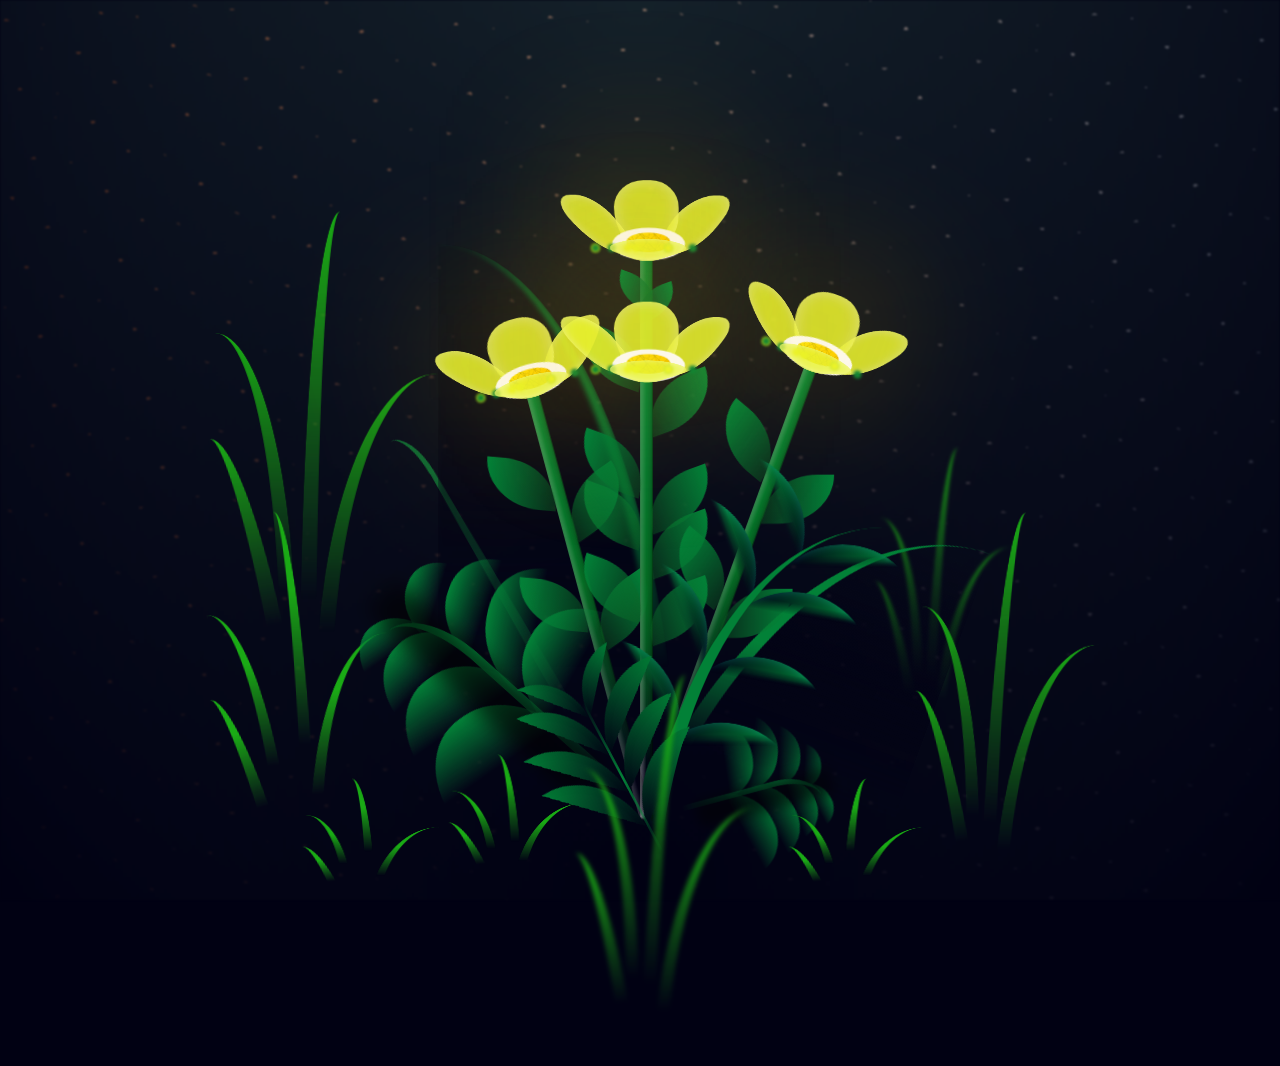
<file: fw/index.html>
<!-- Code diedit dan dikembangkan oleh Adinda -->
<!-- Untuk Afii -->
<!-- Code ini memiliki hakcipta tahun 2022 -->
<!-- Source Code Ada di Github (dari orang lain) -->

<!DOCTYPE html>
<html lang="en" >
<head>
  <meta charset="UTF-8">
  <meta http-equiv="X-UA-Compatible" content="IE=edge">
  <meta name="viewport" content="width=device-width, initial-scale=1.0">
  <link rel="stylesheet" href="./style.css">

  <title>Adinda | Bunga Virtual Abadi</title>
  <meta content="Portal Menuju Dunia Imajinasi Yang Abstrak" name="description">
  <meta content="Interface" name="keywords">

  <!-- Favicons -->
  <link href="https://naficdn.my.id/icon/growing-heart.gif" rel="icon">
  <link href="https://naficdn.my.id/icon/growing-heart.gif" rel="apple-touch-icon">
  <link href="https://support.nafii.my.id/icon/growing-heart.gif" rel="icon">
  <link href="https://support.nafii.my.id/icon/growing-heart.gif" rel="apple-touch-icon">
</head>
<body>
<!-- partial:index.partial.html -->
<body class="container">
  <div class="night"></div>
  <div class="flowers">
    <div class="flower flower--1">
      <div class="flower__leafs flower__leafs--1">
        <div class="flower__leaf flower__leaf--1"></div>
        <div class="flower__leaf flower__leaf--2"></div>
        <div class="flower__leaf flower__leaf--3"></div>
        <div class="flower__leaf flower__leaf--4"></div>
        <div class="flower__white-circle"></div>

        <div class="flower__light flower__light--1"></div>
        <div class="flower__light flower__light--2"></div>
        <div class="flower__light flower__light--3"></div>
        <div class="flower__light flower__light--4"></div>
        <div class="flower__light flower__light--5"></div>
        <div class="flower__light flower__light--6"></div>
        <div class="flower__light flower__light--7"></div>
        <div class="flower__light flower__light--8"></div>

      </div>
      <div class="flower__line">
        <div class="flower__line__leaf flower__line__leaf--1"></div>
        <div class="flower__line__leaf flower__line__leaf--2"></div>
        <div class="flower__line__leaf flower__line__leaf--3"></div>
        <div class="flower__line__leaf flower__line__leaf--4"></div>
        <div class="flower__line__leaf flower__line__leaf--5"></div>
        <div class="flower__line__leaf flower__line__leaf--6"></div>
      </div>
    </div>

    <div class="flower flower--2">
      <div class="flower__leafs flower__leafs--2">
        <div class="flower__leaf flower__leaf--1"></div>
        <div class="flower__leaf flower__leaf--2"></div>
        <div class="flower__leaf flower__leaf--3"></div>
        <div class="flower__leaf flower__leaf--4"></div>
        <div class="flower__white-circle"></div>

        <div class="flower__light flower__light--1"></div>
        <div class="flower__light flower__light--2"></div>
        <div class="flower__light flower__light--3"></div>
        <div class="flower__light flower__light--4"></div>
        <div class="flower__light flower__light--5"></div>
        <div class="flower__light flower__light--6"></div>
        <div class="flower__light flower__light--7"></div>
        <div class="flower__light flower__light--8"></div>

      </div>
      <div class="flower__line">
        <div class="flower__line__leaf flower__line__leaf--1"></div>
        <div class="flower__line__leaf flower__line__leaf--2"></div>
        <div class="flower__line__leaf flower__line__leaf--3"></div>
        <div class="flower__line__leaf flower__line__leaf--4"></div>
      </div>
    </div>

    <div class="flower flower--3">
      <div class="flower__leafs flower__leafs--3">
        <div class="flower__leaf flower__leaf--1"></div>
        <div class="flower__leaf flower__leaf--2"></div>
        <div class="flower__leaf flower__leaf--3"></div>
        <div class="flower__leaf flower__leaf--4"></div>
        <div class="flower__white-circle"></div>

        <div class="flower__light flower__light--1"></div>
        <div class="flower__light flower__light--2"></div>
        <div class="flower__light flower__light--3"></div>
        <div class="flower__light flower__light--4"></div>
        <div class="flower__light flower__light--5"></div>
        <div class="flower__light flower__light--6"></div>
        <div class="flower__light flower__light--7"></div>
        <div class="flower__light flower__light--8"></div>

      </div>
      <div class="flower__line">
        <div class="flower__line__leaf flower__line__leaf--1"></div>
        <div class="flower__line__leaf flower__line__leaf--2"></div>
        <div class="flower__line__leaf flower__line__leaf--3"></div>
        <div class="flower__line__leaf flower__line__leaf--4"></div>
      </div>
    </div>
    <div class="flower flower--4">
      <div class="flower__leafs flower__leafs--3">
        <div class="flower__leaf flower__leaf--1"></div>
        <div class="flower__leaf flower__leaf--2"></div>
        <div class="flower__leaf flower__leaf--3"></div>
        <div class="flower__leaf flower__leaf--4"></div>
        <div class="flower__white-circle"></div>

        <div class="flower__light flower__light--1"></div>
        <div class="flower__light flower__light--2"></div>
        <div class="flower__light flower__light--3"></div>
        <div class="flower__light flower__light--4"></div>
        <div class="flower__light flower__light--5"></div>
        <div class="flower__light flower__light--6"></div>
        <div class="flower__light flower__light--7"></div>
        <div class="flower__light flower__light--8"></div>

      </div>
      <div class="flower__line">
        <div class="flower__line__leaf flower__line__leaf--1"></div>
        <div class="flower__line__leaf flower__line__leaf--2"></div>
        <div class="flower__line__leaf flower__line__leaf--3"></div>
        <div class="flower__line__leaf flower__line__leaf--4"></div>
      </div>
    </div>

    <div class="grow-ans" style="--d:1.2s">
      <div class="flower__g-long">
        <div class="flower__g-long__top"></div>
        <div class="flower__g-long__bottom"></div>
      </div>
    </div>

    <div class="growing-grass">
      <div class="flower__grass flower__grass--1">
        <div class="flower__grass--top"></div>
        <div class="flower__grass--bottom"></div>
        <div class="flower__grass__leaf flower__grass__leaf--1"></div>
        <div class="flower__grass__leaf flower__grass__leaf--2"></div>
        <div class="flower__grass__leaf flower__grass__leaf--3"></div>
        <div class="flower__grass__leaf flower__grass__leaf--4"></div>
        <div class="flower__grass__leaf flower__grass__leaf--5"></div>
        <div class="flower__grass__leaf flower__grass__leaf--6"></div>
        <div class="flower__grass__leaf flower__grass__leaf--7"></div>
        <div class="flower__grass__leaf flower__grass__leaf--8"></div>
        <div class="flower__grass__overlay"></div>
      </div>
    </div>

    <div class="growing-grass">
      <div class="flower__grass flower__grass--2">
        <div class="flower__grass--top"></div>
        <div class="flower__grass--bottom"></div>
        <div class="flower__grass__leaf flower__grass__leaf--1"></div>
        <div class="flower__grass__leaf flower__grass__leaf--2"></div>
        <div class="flower__grass__leaf flower__grass__leaf--3"></div>
        <div class="flower__grass__leaf flower__grass__leaf--4"></div>
        <div class="flower__grass__leaf flower__grass__leaf--5"></div>
        <div class="flower__grass__leaf flower__grass__leaf--6"></div>
        <div class="flower__grass__leaf flower__grass__leaf--7"></div>
        <div class="flower__grass__leaf flower__grass__leaf--8"></div>
        <div class="flower__grass__overlay"></div>
      </div>
    </div>

    <div class="grow-ans" style="--d:2.4s">
      <div class="flower__g-right flower__g-right--1">
        <div class="leaf"></div>
      </div>
    </div>

    <div class="grow-ans" style="--d:2.8s">
      <div class="flower__g-right flower__g-right--2">
        <div class="leaf"></div>
      </div>
    </div>

    <div class="grow-ans" style="--d:2.8s">
      <div class="flower__g-front">
        <div class="flower__g-front__leaf-wrapper flower__g-front__leaf-wrapper--1">
          <div class="flower__g-front__leaf"></div>
        </div>
        <div class="flower__g-front__leaf-wrapper flower__g-front__leaf-wrapper--2">
          <div class="flower__g-front__leaf"></div>
        </div>
        <div class="flower__g-front__leaf-wrapper flower__g-front__leaf-wrapper--3">
          <div class="flower__g-front__leaf"></div>
        </div>
        <div class="flower__g-front__leaf-wrapper flower__g-front__leaf-wrapper--4">
          <div class="flower__g-front__leaf"></div>
        </div>
        <div class="flower__g-front__leaf-wrapper flower__g-front__leaf-wrapper--5">
          <div class="flower__g-front__leaf"></div>
        </div>
        <div class="flower__g-front__leaf-wrapper flower__g-front__leaf-wrapper--6">
          <div class="flower__g-front__leaf"></div>
        </div>
        <div class="flower__g-front__leaf-wrapper flower__g-front__leaf-wrapper--7">
          <div class="flower__g-front__leaf"></div>
        </div>
        <div class="flower__g-front__leaf-wrapper flower__g-front__leaf-wrapper--8">
          <div class="flower__g-front__leaf"></div>
        </div>
        <div class="flower__g-front__line"></div>
      </div>
    </div>

    <div class="grow-ans" style="--d:3.2s">
      <div class="flower__g-fr">
        <div class="leaf"></div>
        <div class="flower__g-fr__leaf flower__g-fr__leaf--1"></div>
        <div class="flower__g-fr__leaf flower__g-fr__leaf--2"></div>
        <div class="flower__g-fr__leaf flower__g-fr__leaf--3"></div>
        <div class="flower__g-fr__leaf flower__g-fr__leaf--4"></div>
        <div class="flower__g-fr__leaf flower__g-fr__leaf--5"></div>
        <div class="flower__g-fr__leaf flower__g-fr__leaf--6"></div>
        <div class="flower__g-fr__leaf flower__g-fr__leaf--7"></div>
        <div class="flower__g-fr__leaf flower__g-fr__leaf--8"></div>
      </div>
    </div>

    <div class="long-g long-g--0">
      <div class="grow-ans" style="--d:3s">
        <div class="leaf leaf--0"></div>
      </div>
      <div class="grow-ans" style="--d:2.2s">
        <div class="leaf leaf--1"></div>
      </div>
      <div class="grow-ans" style="--d:3.4s">
        <div class="leaf leaf--2"></div>
      </div>
      <div class="grow-ans" style="--d:3.6s">
        <div class="leaf leaf--3"></div>
      </div>
    </div>

    <div class="long-g long-g--1">
      <div class="grow-ans" style="--d:3.6s">
        <div class="leaf leaf--0"></div>
      </div>
      <div class="grow-ans" style="--d:3.8s">
        <div class="leaf leaf--1"></div>
      </div>
      <div class="grow-ans" style="--d:4s">
        <div class="leaf leaf--2"></div>
      </div>
      <div class="grow-ans" style="--d:4.2s">
        <div class="leaf leaf--3"></div>
      </div>
    </div>

    <div class="long-g long-g--2">
      <div class="grow-ans" style="--d:4s">
        <div class="leaf leaf--0"></div>
      </div>
      <div class="grow-ans" style="--d:4.2s">
        <div class="leaf leaf--1"></div>
      </div>
      <div class="grow-ans" style="--d:4.4s">
        <div class="leaf leaf--2"></div>
      </div>
      <div class="grow-ans" style="--d:4.6s">
        <div class="leaf leaf--3"></div>
      </div>
    </div>

    <div class="long-g long-g--3">
      <div class="grow-ans" style="--d:4s">
        <div class="leaf leaf--0"></div>
      </div>
      <div class="grow-ans" style="--d:4.2s">
        <div class="leaf leaf--1"></div>
      </div>
      <div class="grow-ans" style="--d:3s">
        <div class="leaf leaf--2"></div>
      </div>
      <div class="grow-ans" style="--d:3.6s">
        <div class="leaf leaf--3"></div>
      </div>
    </div>

    <div class="long-g long-g--4">
      <div class="grow-ans" style="--d:4s">
        <div class="leaf leaf--0"></div>
      </div>
      <div class="grow-ans" style="--d:4.2s">
        <div class="leaf leaf--1"></div>
      </div>
      <div class="grow-ans" style="--d:3s">
        <div class="leaf leaf--2"></div>
      </div>
      <div class="grow-ans" style="--d:3.6s">
        <div class="leaf leaf--3"></div>
      </div>
    </div>

    <div class="long-g long-g--5">
      <div class="grow-ans" style="--d:4s">
        <div class="leaf leaf--0"></div>
      </div>
      <div class="grow-ans" style="--d:4.2s">
        <div class="leaf leaf--1"></div>
      </div>
      <div class="grow-ans" style="--d:3s">
        <div class="leaf leaf--2"></div>
      </div>
      <div class="grow-ans" style="--d:3.6s">
        <div class="leaf leaf--3"></div>
      </div>
    </div>

    <div class="long-g long-g--6">
      <div class="grow-ans" style="--d:4.2s">
        <div class="leaf leaf--0"></div>
      </div>
      <div class="grow-ans" style="--d:4.4s">
        <div class="leaf leaf--1"></div>
      </div>
      <div class="grow-ans" style="--d:4.6s">
        <div class="leaf leaf--2"></div>
      </div>
      <div class="grow-ans" style="--d:4.8s">
        <div class="leaf leaf--3"></div>
      </div>
    </div>

    <div class="long-g long-g--7">
      <div class="grow-ans" style="--d:3s">
        <div class="leaf leaf--0"></div>
      </div>
      <div class="grow-ans" style="--d:3.2s">
        <div class="leaf leaf--1"></div>
      </div>
      <div class="grow-ans" style="--d:3.5s">
        <div class="leaf leaf--2"></div>
      </div>
      <div class="grow-ans" style="--d:3.6s">
        <div class="leaf leaf--3"></div>
      </div>
    </div>
  </div>
  <script src="main.js"></script>
  <div class="bubbles">
    <div class="bubble"><svg class="heart" viewBox="0 0 32 32">
        <title>heart22</title>
        <path d="M23.6 2c-3.363 0-6.258 2.736-7.599 5.594-1.342-2.858-4.237-5.594-7.601-5.594-4.637 0-8.4 3.764-8.4 8.401 0 9.433 9.516 11.906 16.001 21.232 6.13-9.268 15.999-12.1 15.999-21.232 0-4.637-3.763-8.401-8.4-8.401z"></path>
      </svg>
    </div>
    <div class="bubble"><svg class="heart" viewBox="0 0 32 32">
        <title>heart22</title>
        <path d="M23.6 2c-3.363 0-6.258 2.736-7.599 5.594-1.342-2.858-4.237-5.594-7.601-5.594-4.637 0-8.4 3.764-8.4 8.401 0 9.433 9.516 11.906 16.001 21.232 6.13-9.268 15.999-12.1 15.999-21.232 0-4.637-3.763-8.401-8.4-8.401z"></path>
      </svg>
    </div>
    <div class="bubble"><svg class="heart" viewBox="0 0 32 32">
        <title>heart22</title>
        <path d="M23.6 2c-3.363 0-6.258 2.736-7.599 5.594-1.342-2.858-4.237-5.594-7.601-5.594-4.637 0-8.4 3.764-8.4 8.401 0 9.433 9.516 11.906 16.001 21.232 6.13-9.268 15.999-12.1 15.999-21.232 0-4.637-3.763-8.401-8.4-8.401z"></path>
      </svg>
    </div>
    <div class="bubble"><svg class="heart" viewBox="0 0 32 32">
        <title>heart22</title>
        <path d="M23.6 2c-3.363 0-6.258 2.736-7.599 5.594-1.342-2.858-4.237-5.594-7.601-5.594-4.637 0-8.4 3.764-8.4 8.401 0 9.433 9.516 11.906 16.001 21.232 6.13-9.268 15.999-12.1 15.999-21.232 0-4.637-3.763-8.401-8.4-8.401z"></path>
      </svg>
    </div>
    <div class="bubble"><svg class="heart" viewBox="0 0 32 32">
        <title>heart22</title>
        <path d="M23.6 2c-3.363 0-6.258 2.736-7.599 5.594-1.342-2.858-4.237-5.594-7.601-5.594-4.637 0-8.4 3.764-8.4 8.401 0 9.433 9.516 11.906 16.001 21.232 6.13-9.268 15.999-12.1 15.999-21.232 0-4.637-3.763-8.401-8.4-8.401z"></path>
      </svg>
    </div>
    <div class="bubble"><svg class="heart" viewBox="0 0 32 32">
        <title>heart22</title>
        <path d="M23.6 2c-3.363 0-6.258 2.736-7.599 5.594-1.342-2.858-4.237-5.594-7.601-5.594-4.637 0-8.4 3.764-8.4 8.401 0 9.433 9.516 11.906 16.001 21.232 6.13-9.268 15.999-12.1 15.999-21.232 0-4.637-3.763-8.401-8.4-8.401z"></path>
      </svg>
    </div>
    <div class="bubble"><svg class="heart" viewBox="0 0 32 32">
        <title>heart22</title>
        <path d="M23.6 2c-3.363 0-6.258 2.736-7.599 5.594-1.342-2.858-4.237-5.594-7.601-5.594-4.637 0-8.4 3.764-8.4 8.401 0 9.433 9.516 11.906 16.001 21.232 6.13-9.268 15.999-12.1 15.999-21.232 0-4.637-3.763-8.401-8.4-8.401z"></path>
      </svg>
    </div>
    <div class="bubble"><svg class="heart" viewBox="0 0 32 32">
        <title>heart22</title>
        <path d="M23.6 2c-3.363 0-6.258 2.736-7.599 5.594-1.342-2.858-4.237-5.594-7.601-5.594-4.637 0-8.4 3.764-8.4 8.401 0 9.433 9.516 11.906 16.001 21.232 6.13-9.268 15.999-12.1 15.999-21.232 0-4.637-3.763-8.401-8.4-8.401z"></path>
      </svg>
    </div>
    <div class="bubble"><svg class="heart" viewBox="0 0 32 32">
        <title>heart22</title>
        <path d="M23.6 2c-3.363 0-6.258 2.736-7.599 5.594-1.342-2.858-4.237-5.594-7.601-5.594-4.637 0-8.4 3.764-8.4 8.401 0 9.433 9.516 11.906 16.001 21.232 6.13-9.268 15.999-12.1 15.999-21.232 0-4.637-3.763-8.401-8.4-8.401z"></path>
      </svg>
    </div>
    <div class="bubble"><svg class="heart" viewBox="0 0 32 32">
        <title>heart22</title>
        <path d="M23.6 2c-3.363 0-6.258 2.736-7.599 5.594-1.342-2.858-4.237-5.594-7.601-5.594-4.637 0-8.4 3.764-8.4 8.401 0 9.433 9.516 11.906 16.001 21.232 6.13-9.268 15.999-12.1 15.999-21.232 0-4.637-3.763-8.401-8.4-8.401z"></path>
      </svg>
    </div>
    <div class="bubble"><svg class="heart" viewBox="0 0 32 32">
        <title>heart22</title>
        <path d="M23.6 2c-3.363 0-6.258 2.736-7.599 5.594-1.342-2.858-4.237-5.594-7.601-5.594-4.637 0-8.4 3.764-8.4 8.401 0 9.433 9.516 11.906 16.001 21.232 6.13-9.268 15.999-12.1 15.999-21.232 0-4.637-3.763-8.401-8.4-8.401z"></path>
      </svg>
    </div>
    <div class="bubble"><svg class="heart" viewBox="0 0 32 32">
        <title>heart22</title>
        <path d="M23.6 2c-3.363 0-6.258 2.736-7.599 5.594-1.342-2.858-4.237-5.594-7.601-5.594-4.637 0-8.4 3.764-8.4 8.401 0 9.433 9.516 11.906 16.001 21.232 6.13-9.268 15.999-12.1 15.999-21.232 0-4.637-3.763-8.401-8.4-8.401z"></path>
      </svg>
    </div>
    <div class="bubble"><svg class="heart" viewBox="0 0 32 32">
        <title>heart22</title>
        <path d="M23.6 2c-3.363 0-6.258 2.736-7.599 5.594-1.342-2.858-4.237-5.594-7.601-5.594-4.637 0-8.4 3.764-8.4 8.401 0 9.433 9.516 11.906 16.001 21.232 6.13-9.268 15.999-12.1 15.999-21.232 0-4.637-3.763-8.401-8.4-8.401z"></path>
      </svg>
    </div>
    <div class="bubble"><svg class="heart" viewBox="0 0 32 32">
        <title>heart22</title>
        <path d="M23.6 2c-3.363 0-6.258 2.736-7.599 5.594-1.342-2.858-4.237-5.594-7.601-5.594-4.637 0-8.4 3.764-8.4 8.401 0 9.433 9.516 11.906 16.001 21.232 6.13-9.268 15.999-12.1 15.999-21.232 0-4.637-3.763-8.401-8.4-8.401z"></path>
      </svg>
    </div>
    <div class="bubble"><svg class="heart" viewBox="0 0 32 32">
        <title>heart22</title>
        <path d="M23.6 2c-3.363 0-6.258 2.736-7.599 5.594-1.342-2.858-4.237-5.594-7.601-5.594-4.637 0-8.4 3.764-8.4 8.401 0 9.433 9.516 11.906 16.001 21.232 6.13-9.268 15.999-12.1 15.999-21.232 0-4.637-3.763-8.401-8.4-8.401z"></path>
      </svg>
    </div>
    <div class="bubble"><svg class="heart" viewBox="0 0 32 32">
        <title>heart22</title>
        <path d="M23.6 2c-3.363 0-6.258 2.736-7.599 5.594-1.342-2.858-4.237-5.594-7.601-5.594-4.637 0-8.4 3.764-8.4 8.401 0 9.433 9.516 11.906 16.001 21.232 6.13-9.268 15.999-12.1 15.999-21.232 0-4.637-3.763-8.401-8.4-8.401z"></path>
      </svg>
    </div>
    <div class="bubble"><svg class="heart" viewBox="0 0 32 32">
        <title>heart22</title>
        <path d="M23.6 2c-3.363 0-6.258 2.736-7.599 5.594-1.342-2.858-4.237-5.594-7.601-5.594-4.637 0-8.4 3.764-8.4 8.401 0 9.433 9.516 11.906 16.001 21.232 6.13-9.268 15.999-12.1 15.999-21.232 0-4.637-3.763-8.401-8.4-8.401z"></path>
      </svg>
    </div>
    <div class="bubble"><svg class="heart" viewBox="0 0 32 32">
        <title>heart22</title>
        <path d="M23.6 2c-3.363 0-6.258 2.736-7.599 5.594-1.342-2.858-4.237-5.594-7.601-5.594-4.637 0-8.4 3.764-8.4 8.401 0 9.433 9.516 11.906 16.001 21.232 6.13-9.268 15.999-12.1 15.999-21.232 0-4.637-3.763-8.401-8.4-8.401z"></path>
      </svg>
    </div>
    <div class="bubble"><svg class="heart" viewBox="0 0 32 32">
        <title>heart22</title>
        <path d="M23.6 2c-3.363 0-6.258 2.736-7.599 5.594-1.342-2.858-4.237-5.594-7.601-5.594-4.637 0-8.4 3.764-8.4 8.401 0 9.433 9.516 11.906 16.001 21.232 6.13-9.268 15.999-12.1 15.999-21.232 0-4.637-3.763-8.401-8.4-8.401z"></path>
      </svg>
    </div>
    <div class="bubble"><svg class="heart" viewBox="0 0 32 32">
        <title>heart22</title>
        <path d="M23.6 2c-3.363 0-6.258 2.736-7.599 5.594-1.342-2.858-4.237-5.594-7.601-5.594-4.637 0-8.4 3.764-8.4 8.401 0 9.433 9.516 11.906 16.001 21.232 6.13-9.268 15.999-12.1 15.999-21.232 0-4.637-3.763-8.401-8.4-8.401z"></path>
      </svg>
</body>
<!-- partial -->
  <script  src="./script.js"></script>

</body>
</html>
</file>
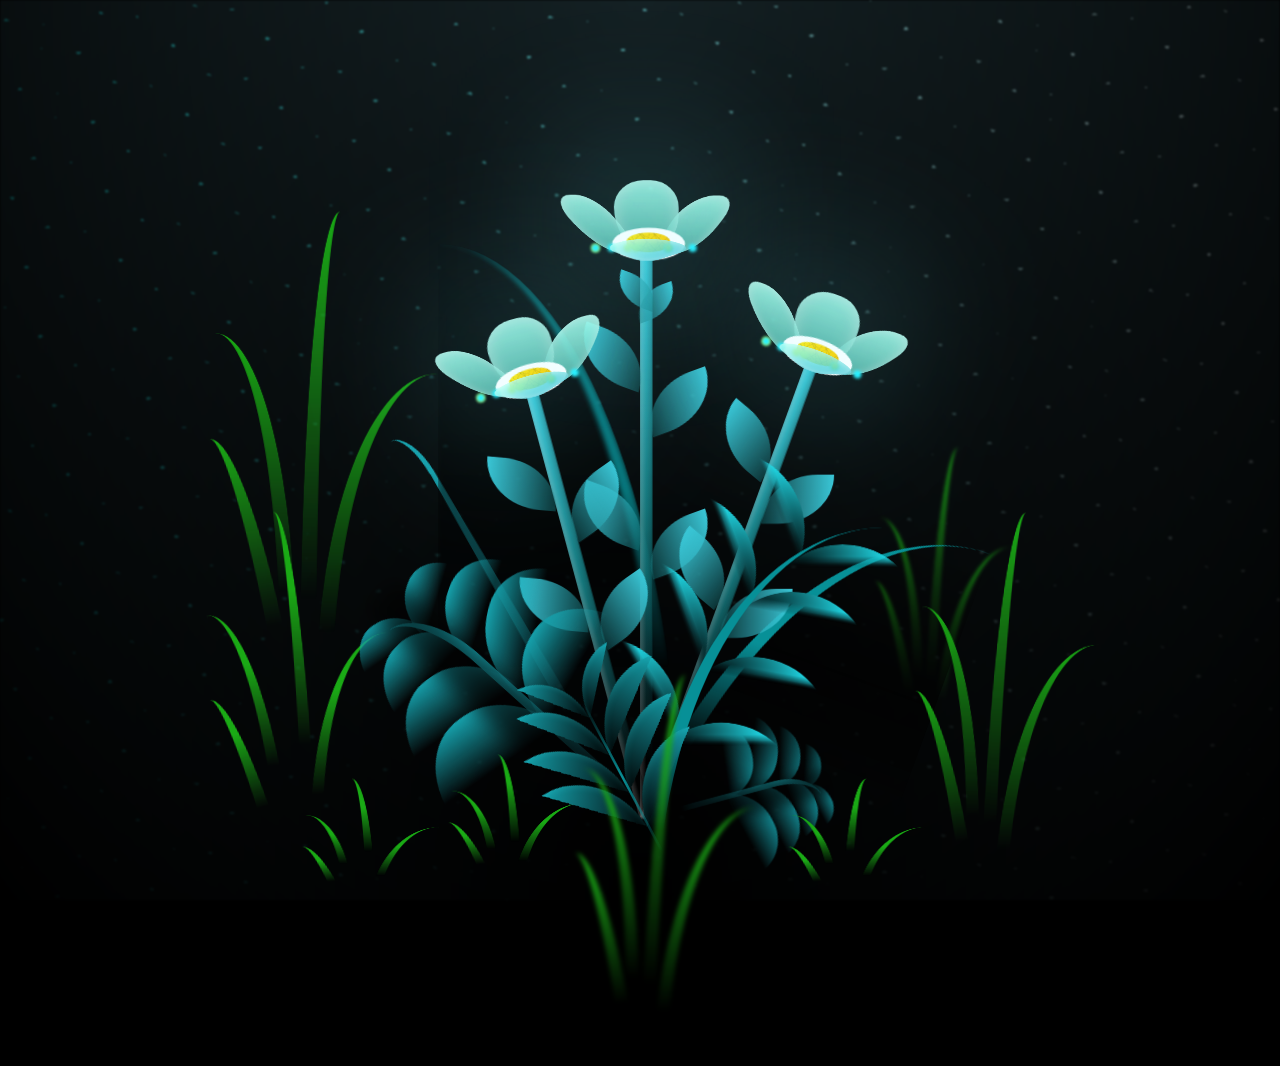
<file: fw/old/index.html>
<!DOCTYPE html>
<html lang="en">

<head>
  <meta charset="UTF-8">
  <meta http-equiv="X-UA-Compatible" content="IE=edge">
  <meta name="viewport" content="width=device-width, initial-scale=1.0">
  <link rel="stylesheet" href="css/main.css">

  <title>Adinda | Bunga Digital</title>
  <meta content="Portal Menuju Era Baru Yang Tak Terbatas" name="description">
  <meta content="Halaman Utama" name="keywords">

  <!-- Favicons -->
  <link href="https://naficdn.my.id/icon/growing-heart.gif" rel="icon">
  <link href="https://naficdn.my.id/icon/growing-heart.gif" rel="apple-touch-icon">
  <link href="https://support.nafii.my.id/icon/growing-heart.gif" rel="icon">
  <link href="https://support.nafii.my.id/icon/growing-heart.gif" rel="apple-touch-icon">
</head>

<body class="container">
  <!-- Pembuat code: https://codepen.io/mdusmanansari/pen/BamepLe -->
  <div class="night"></div>
  <div class="flowers">
    <div class="flower flower--1">
      <div class="flower__leafs flower__leafs--1">
        <div class="flower__leaf flower__leaf--1"></div>
        <div class="flower__leaf flower__leaf--2"></div>
        <div class="flower__leaf flower__leaf--3"></div>
        <div class="flower__leaf flower__leaf--4"></div>
        <div class="flower__white-circle"></div>

        <div class="flower__light flower__light--1"></div>
        <div class="flower__light flower__light--2"></div>
        <div class="flower__light flower__light--3"></div>
        <div class="flower__light flower__light--4"></div>
        <div class="flower__light flower__light--5"></div>
        <div class="flower__light flower__light--6"></div>
        <div class="flower__light flower__light--7"></div>
        <div class="flower__light flower__light--8"></div>

      </div>
      <div class="flower__line">
        <div class="flower__line__leaf flower__line__leaf--1"></div>
        <div class="flower__line__leaf flower__line__leaf--2"></div>
        <div class="flower__line__leaf flower__line__leaf--3"></div>
        <div class="flower__line__leaf flower__line__leaf--4"></div>
        <div class="flower__line__leaf flower__line__leaf--5"></div>
        <div class="flower__line__leaf flower__line__leaf--6"></div>
      </div>
    </div>

    <div class="flower flower--2">
      <div class="flower__leafs flower__leafs--2">
        <div class="flower__leaf flower__leaf--1"></div>
        <div class="flower__leaf flower__leaf--2"></div>
        <div class="flower__leaf flower__leaf--3"></div>
        <div class="flower__leaf flower__leaf--4"></div>
        <div class="flower__white-circle"></div>

        <div class="flower__light flower__light--1"></div>
        <div class="flower__light flower__light--2"></div>
        <div class="flower__light flower__light--3"></div>
        <div class="flower__light flower__light--4"></div>
        <div class="flower__light flower__light--5"></div>
        <div class="flower__light flower__light--6"></div>
        <div class="flower__light flower__light--7"></div>
        <div class="flower__light flower__light--8"></div>

      </div>
      <div class="flower__line">
        <div class="flower__line__leaf flower__line__leaf--1"></div>
        <div class="flower__line__leaf flower__line__leaf--2"></div>
        <div class="flower__line__leaf flower__line__leaf--3"></div>
        <div class="flower__line__leaf flower__line__leaf--4"></div>
      </div>
    </div>

    <div class="flower flower--3">
      <div class="flower__leafs flower__leafs--3">
        <div class="flower__leaf flower__leaf--1"></div>
        <div class="flower__leaf flower__leaf--2"></div>
        <div class="flower__leaf flower__leaf--3"></div>
        <div class="flower__leaf flower__leaf--4"></div>
        <div class="flower__white-circle"></div>

        <div class="flower__light flower__light--1"></div>
        <div class="flower__light flower__light--2"></div>
        <div class="flower__light flower__light--3"></div>
        <div class="flower__light flower__light--4"></div>
        <div class="flower__light flower__light--5"></div>
        <div class="flower__light flower__light--6"></div>
        <div class="flower__light flower__light--7"></div>
        <div class="flower__light flower__light--8"></div>

      </div>
      <div class="flower__line">
        <div class="flower__line__leaf flower__line__leaf--1"></div>
        <div class="flower__line__leaf flower__line__leaf--2"></div>
        <div class="flower__line__leaf flower__line__leaf--3"></div>
        <div class="flower__line__leaf flower__line__leaf--4"></div>
      </div>
    </div>

    <div class="grow-ans" style="--d:1.2s">
      <div class="flower__g-long">
        <div class="flower__g-long__top"></div>
        <div class="flower__g-long__bottom"></div>
      </div>
    </div>

    <div class="growing-grass">
      <div class="flower__grass flower__grass--1">
        <div class="flower__grass--top"></div>
        <div class="flower__grass--bottom"></div>
        <div class="flower__grass__leaf flower__grass__leaf--1"></div>
        <div class="flower__grass__leaf flower__grass__leaf--2"></div>
        <div class="flower__grass__leaf flower__grass__leaf--3"></div>
        <div class="flower__grass__leaf flower__grass__leaf--4"></div>
        <div class="flower__grass__leaf flower__grass__leaf--5"></div>
        <div class="flower__grass__leaf flower__grass__leaf--6"></div>
        <div class="flower__grass__leaf flower__grass__leaf--7"></div>
        <div class="flower__grass__leaf flower__grass__leaf--8"></div>
        <div class="flower__grass__overlay"></div>
      </div>
    </div>

    <div class="growing-grass">
      <div class="flower__grass flower__grass--2">
        <div class="flower__grass--top"></div>
        <div class="flower__grass--bottom"></div>
        <div class="flower__grass__leaf flower__grass__leaf--1"></div>
        <div class="flower__grass__leaf flower__grass__leaf--2"></div>
        <div class="flower__grass__leaf flower__grass__leaf--3"></div>
        <div class="flower__grass__leaf flower__grass__leaf--4"></div>
        <div class="flower__grass__leaf flower__grass__leaf--5"></div>
        <div class="flower__grass__leaf flower__grass__leaf--6"></div>
        <div class="flower__grass__leaf flower__grass__leaf--7"></div>
        <div class="flower__grass__leaf flower__grass__leaf--8"></div>
        <div class="flower__grass__overlay"></div>
      </div>
    </div>

    <div class="grow-ans" style="--d:2.4s">
      <div class="flower__g-right flower__g-right--1">
        <div class="leaf"></div>
      </div>
    </div>

    <div class="grow-ans" style="--d:2.8s">
      <div class="flower__g-right flower__g-right--2">
        <div class="leaf"></div>
      </div>
    </div>

    <div class="grow-ans" style="--d:2.8s">
      <div class="flower__g-front">
        <div class="flower__g-front__leaf-wrapper flower__g-front__leaf-wrapper--1">
          <div class="flower__g-front__leaf"></div>
        </div>
        <div class="flower__g-front__leaf-wrapper flower__g-front__leaf-wrapper--2">
          <div class="flower__g-front__leaf"></div>
        </div>
        <div class="flower__g-front__leaf-wrapper flower__g-front__leaf-wrapper--3">
          <div class="flower__g-front__leaf"></div>
        </div>
        <div class="flower__g-front__leaf-wrapper flower__g-front__leaf-wrapper--4">
          <div class="flower__g-front__leaf"></div>
        </div>
        <div class="flower__g-front__leaf-wrapper flower__g-front__leaf-wrapper--5">
          <div class="flower__g-front__leaf"></div>
        </div>
        <div class="flower__g-front__leaf-wrapper flower__g-front__leaf-wrapper--6">
          <div class="flower__g-front__leaf"></div>
        </div>
        <div class="flower__g-front__leaf-wrapper flower__g-front__leaf-wrapper--7">
          <div class="flower__g-front__leaf"></div>
        </div>
        <div class="flower__g-front__leaf-wrapper flower__g-front__leaf-wrapper--8">
          <div class="flower__g-front__leaf"></div>
        </div>
        <div class="flower__g-front__line"></div>
      </div>
    </div>

    <div class="grow-ans" style="--d:3.2s">
      <div class="flower__g-fr">
        <div class="leaf"></div>
        <div class="flower__g-fr__leaf flower__g-fr__leaf--1"></div>
        <div class="flower__g-fr__leaf flower__g-fr__leaf--2"></div>
        <div class="flower__g-fr__leaf flower__g-fr__leaf--3"></div>
        <div class="flower__g-fr__leaf flower__g-fr__leaf--4"></div>
        <div class="flower__g-fr__leaf flower__g-fr__leaf--5"></div>
        <div class="flower__g-fr__leaf flower__g-fr__leaf--6"></div>
        <div class="flower__g-fr__leaf flower__g-fr__leaf--7"></div>
        <div class="flower__g-fr__leaf flower__g-fr__leaf--8"></div>
      </div>
    </div>

    <div class="long-g long-g--0">
      <div class="grow-ans" style="--d:3s">
        <div class="leaf leaf--0"></div>
      </div>
      <div class="grow-ans" style="--d:2.2s">
        <div class="leaf leaf--1"></div>
      </div>
      <div class="grow-ans" style="--d:3.4s">
        <div class="leaf leaf--2"></div>
      </div>
      <div class="grow-ans" style="--d:3.6s">
        <div class="leaf leaf--3"></div>
      </div>
    </div>

    <div class="long-g long-g--1">
      <div class="grow-ans" style="--d:3.6s">
        <div class="leaf leaf--0"></div>
      </div>
      <div class="grow-ans" style="--d:3.8s">
        <div class="leaf leaf--1"></div>
      </div>
      <div class="grow-ans" style="--d:4s">
        <div class="leaf leaf--2"></div>
      </div>
      <div class="grow-ans" style="--d:4.2s">
        <div class="leaf leaf--3"></div>
      </div>
    </div>

    <div class="long-g long-g--2">
      <div class="grow-ans" style="--d:4s">
        <div class="leaf leaf--0"></div>
      </div>
      <div class="grow-ans" style="--d:4.2s">
        <div class="leaf leaf--1"></div>
      </div>
      <div class="grow-ans" style="--d:4.4s">
        <div class="leaf leaf--2"></div>
      </div>
      <div class="grow-ans" style="--d:4.6s">
        <div class="leaf leaf--3"></div>
      </div>
    </div>

    <div class="long-g long-g--3">
      <div class="grow-ans" style="--d:4s">
        <div class="leaf leaf--0"></div>
      </div>
      <div class="grow-ans" style="--d:4.2s">
        <div class="leaf leaf--1"></div>
      </div>
      <div class="grow-ans" style="--d:3s">
        <div class="leaf leaf--2"></div>
      </div>
      <div class="grow-ans" style="--d:3.6s">
        <div class="leaf leaf--3"></div>
      </div>
    </div>

    <div class="long-g long-g--4">
      <div class="grow-ans" style="--d:4s">
        <div class="leaf leaf--0"></div>
      </div>
      <div class="grow-ans" style="--d:4.2s">
        <div class="leaf leaf--1"></div>
      </div>
      <div class="grow-ans" style="--d:3s">
        <div class="leaf leaf--2"></div>
      </div>
      <div class="grow-ans" style="--d:3.6s">
        <div class="leaf leaf--3"></div>
      </div>
    </div>

    <div class="long-g long-g--5">
      <div class="grow-ans" style="--d:4s">
        <div class="leaf leaf--0"></div>
      </div>
      <div class="grow-ans" style="--d:4.2s">
        <div class="leaf leaf--1"></div>
      </div>
      <div class="grow-ans" style="--d:3s">
        <div class="leaf leaf--2"></div>
      </div>
      <div class="grow-ans" style="--d:3.6s">
        <div class="leaf leaf--3"></div>
      </div>
    </div>

    <div class="long-g long-g--6">
      <div class="grow-ans" style="--d:4.2s">
        <div class="leaf leaf--0"></div>
      </div>
      <div class="grow-ans" style="--d:4.4s">
        <div class="leaf leaf--1"></div>
      </div>
      <div class="grow-ans" style="--d:4.6s">
        <div class="leaf leaf--2"></div>
      </div>
      <div class="grow-ans" style="--d:4.8s">
        <div class="leaf leaf--3"></div>
      </div>
    </div>

    <div class="long-g long-g--7">
      <div class="grow-ans" style="--d:3s">
        <div class="leaf leaf--0"></div>
      </div>
      <div class="grow-ans" style="--d:3.2s">
        <div class="leaf leaf--1"></div>
      </div>
      <div class="grow-ans" style="--d:3.5s">
        <div class="leaf leaf--2"></div>
      </div>
      <div class="grow-ans" style="--d:3.6s">
        <div class="leaf leaf--3"></div>
      </div>
    </div>
  </div>
  <script src="main.js"></script>
</body>

</html>
</file>
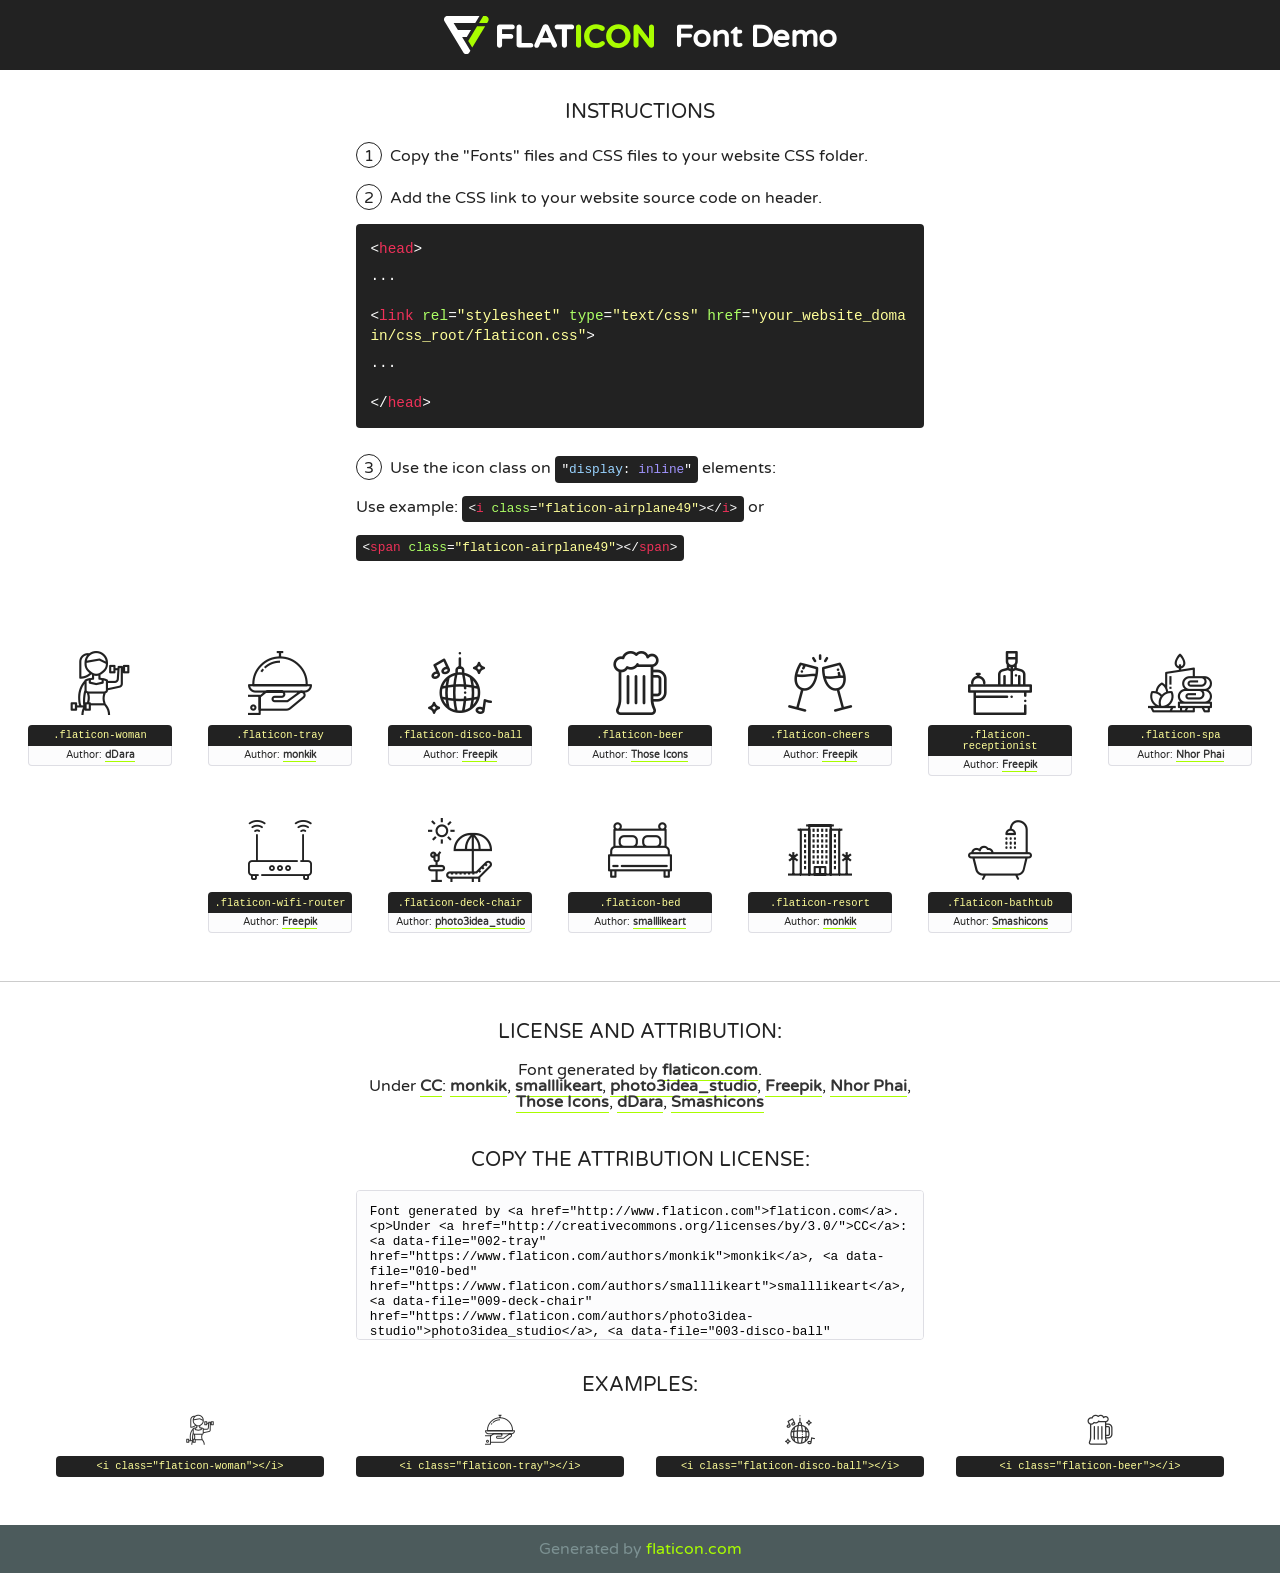
<file: fonts/flaticon/font/flaticon.html>
<!DOCTYPE html>
<!--
  Flaticon icon font: Flaticon
  Creation date: 11/07/2018 10:34
-->
<html>
<!DOCTYPE html>
<html>

<head>
    <title>Flaticon WebFont</title>
    <link href="http://fonts.googleapis.com/css?family=Varela+Round" rel="stylesheet" type="text/css" />
    <link rel="stylesheet" type="text/css" href="flaticon.css">
    <meta charset="UTF-8">
    <style>
    html, body, div, span, applet, object, iframe,
    h1, h2, h3, h4, h5, h6, p, blockquote, pre,
    a, abbr, acronym, address, big, cite, code,
    del, dfn, em, img, ins, kbd, q, s, samp,
    small, strike, strong, sub, sup, tt, var,
    b, u, i, center,
    dl, dt, dd, ol, ul, li,
    fieldset, form, label, legend,
    table, caption, tbody, tfoot, thead, tr, th, td,
    article, aside, canvas, details, embed, 
    figure, figcaption, footer, header, hgroup, 
    menu, nav, output, ruby, section, summary,
    time, mark, audio, video {
        margin: 0;
        padding: 0;
        border: 0;
        font-size: 100%;
        font: inherit;
        vertical-align: baseline;
    }
    /* HTML5 display-role reset for older browsers */
    article, aside, details, figcaption, figure, 
    footer, header, hgroup, menu, nav, section {
        display: block;
    }
    body {
        line-height: 1;
    }
    ol, ul {
        list-style: none;
    }
    blockquote, q {
        quotes: none;
    }
    blockquote:before, blockquote:after,
    q:before, q:after {
        content: '';
        content: none;
    }
    table {
        border-collapse: collapse;
        border-spacing: 0;
    }
    body {
        font-family: 'Varela Round', Helvetica, Arial, sans-serif;
        font-size: 16px;
        color: #222;
    }
    a {
        color: #333;
        border-bottom: 1px solid #a9fd00;
        font-weight: bold;
        text-decoration: none;
    }
    * {
        -moz-box-sizing: border-box;
        -webkit-box-sizing: border-box;
        box-sizing: border-box;
        margin: 0;
        padding: 0;
    }
    [class^="flaticon-"]:before, [class*=" flaticon-"]:before, [class^="flaticon-"]:after, [class*=" flaticon-"]:after {
        font-family: Flaticon;
        font-size: 30px;
        font-style: normal;
        margin-left: 20px;
        color: #333;
    }
    .wrapper {
        max-width: 600px;
        margin: auto;
        padding: 0 1em;
    }
    .title {
        font-size: 1.25em;
        text-align: center;
        margin-bottom: 1em;
        text-transform: uppercase;
    }
    header {
        text-align: center;
        background-color: #222;
        color: #fff;
        padding: 1em;
    }
    header .logo {
        width: 210px;
        height: 38px;
        display: inline-block;
        vertical-align: middle;
        margin-right: 1em;
        border: none;
    }
    header strong {
        font-size: 1.95em;
        font-weight: bold;
        vertical-align: middle;
        margin-top: 5px;
        display: inline-block;
    }
    .demo {
        margin: 2em auto;
        line-height: 1.25em;
    }
    .demo ul li {
        margin-bottom: 1em;
    }
    .demo ul li .num {
        color: #222;
        border-radius: 20px;
        display: inline-block;
        width: 26px;
        padding: 3px;
        height: 26px;
        text-align: center;
        margin-right: 0.5em;
        border: 1px solid #222;
    }
    .demo ul li code {
        background-color: #222;
        border-radius: 4px;
        padding: 0.25em 0.5em;
        display: inline-block;
        color: #fff;
        font-family: Consolas,Monaco,Lucida Console,Liberation Mono,DejaVu Sans Mono,Bitstream Vera Sans Mono,Courier New, monospace;
        font-weight: lighter;
        margin-top: 1em;
        font-size: 0.8em;
        word-break: break-all;
    }
    .demo ul li code.big {
        padding: 1em;
        font-size: 0.9em;
    }
    .demo ul li code .red {
        color: #EF3159;
    }
    .demo ul li code .green {
        color: #ACFF65;
    }
    .demo ul li code .yellow {
        color: #FFFF99;
    }
    .demo ul li code .blue {
        color: #99D3FF;
    }
    .demo ul li code .purple {
        color: #A295FF;
    }
    .demo ul li code .dots {
        margin-top: 0.5em;
        display: block;
    }
    #glyphs {
        border-bottom: 1px solid #ccc;
        padding: 2em 0;
        text-align: center;
    }
    .glyph {
        display: inline-block;
        width: 9em;
        margin: 1em;
        text-align: center;
        vertical-align: top;
        background: #FFF;
    }
    .glyph .glyph-icon {
        padding: 10px;
        display: block;
        font-family:"Flaticon";
        font-size: 64px;
        line-height: 1;
    }
    .glyph .glyph-icon:before {
        font-size: 64px;
        color: #222;
        margin-left: 0;
    }
    .class-name {
        font-size: 0.65em;
        background-color: #222;
        color: #fff;
        border-radius: 4px 4px 0 0;
        padding: 0.5em;
        color: #FFFF99;
        font-family: Consolas,Monaco,Lucida Console,Liberation Mono,DejaVu Sans Mono,Bitstream Vera Sans Mono,Courier New, monospace;
    }
    .author-name {
        font-size: 0.6em;
        background-color: #fcfcfd;
        border: 1px solid #DEDEE4;
        border-top: 0;
        border-radius: 0 0 4px 4px;
        padding: 0.5em;
    }
    .class-name:last-child {
        font-size: 10px;
        color:#888;
    }
    .class-name:last-child a {
        font-size: 10px;
        color:#555;
    }
    .class-name:last-child a:hover {
        color:#a9fd00;
    }
    .glyph > input {
        display: block;
        width: 100px;
        margin: 5px auto;
        text-align: center;
        font-size: 12px;
        cursor: text;
    }
    .glyph > input.icon-input {
        font-family:"Flaticon";
        font-size: 16px;
        margin-bottom: 10px;
    }
    .attribution .title {
        margin-top: 2em;
    }
    .attribution textarea {
        background-color: #fcfcfd;
        padding: 1em;
        border: none;
        box-shadow: none;
        border: 1px solid #DEDEE4;
        border-radius: 4px;
        resize: none;
        width: 100%;
        height: 150px;
        font-size: 0.8em;
        font-family: Consolas,Monaco,Lucida Console,Liberation Mono,DejaVu Sans Mono,Bitstream Vera Sans Mono,Courier New, monospace;
        -webkit-appearance: none;
    }
    .iconsuse {
        margin: 2em auto;
        text-align: center;
        max-width: 1200px;
    }
    .iconsuse:after {
        content: '';
        display: table;
        clear: both;
    }
    .iconsuse .image {
        float: left;
        width: 25%;
        padding: 0 1em;
    }
    .iconsuse .image p {
        margin-bottom: 1em;
    }
    .iconsuse .image span {
        display: block;
        font-size: 0.65em;
        background-color: #222;
        color: #fff;
        border-radius: 4px;
        padding: 0.5em;
        color: #FFFF99;
        margin-top: 1em;
        font-family: Consolas,Monaco,Lucida Console,Liberation Mono,DejaVu Sans Mono,Bitstream Vera Sans Mono,Courier New, monospace;
    }
    #footer {
        text-align: center;
        background-color: #4C5B5C;
        color: #7c9192;
        padding: 1em;
    }
    #footer a {
        border: none;
        color: #a9fd00;
        font-weight: normal;
    }
    @media (max-width: 960px) {
        .iconsuse .image {
            width: 50%;
        }
    }
    @media (max-width: 560px) {
        .iconsuse .image {
            width: 100%;
        }
    }
    </style>
</head>

<body class="characters-off">

    <header>
        <a href="http://www.flaticon.com" target="_blank" class="logo">
            <svg version="1.1" xmlns="http://www.w3.org/2000/svg" xmlns:xlink="http://www.w3.org/1999/xlink" xmlns:a="http://ns.adobe.com/AdobeSVGViewerExtensions/3.0/" viewBox="0 0 560.875 102.036" enable-background="new 0 0 560.875 102.036" xml:space="preserve">
                <defs>
                </defs>
                <g>
                    <g class="letters">
                        <path fill="#ffffff" d="M141.596,29.675c0-3.777,2.985-6.767,6.764-6.767h34.438c3.426,0,6.15,2.728,6.15,6.15
                        c0,3.43-2.724,6.149-6.15,6.149h-27.674v13.091h23.719c3.429,0,6.151,2.724,6.151,6.15c0,3.43-2.723,6.149-6.151,6.149h-23.719
                        v17.574c0,3.773-2.986,6.761-6.764,6.761c-3.779,0-6.764-2.989-6.764-6.761V29.675z"></path>
                        <path fill="#ffffff" d="M193.844,29.149c0-3.781,2.985-6.767,6.764-6.767c3.776,0,6.763,2.985,6.763,6.767v42.957h25.039
                        c3.426,0,6.149,2.726,6.149,6.153c0,3.425-2.723,6.15-6.149,6.15h-31.802c-3.779,0-6.764-2.986-6.764-6.768V29.149z"></path>
                        <path fill="#ffffff" d="M241.891,75.71l21.438-48.407c1.492-3.341,4.215-5.357,7.906-5.357h0.792
                        c3.686,0,6.323,2.017,7.815,5.357l21.439,48.407c0.436,0.967,0.701,1.845,0.701,2.723c0,3.602-2.809,6.501-6.414,6.501
                        c-3.161,0-5.269-1.845-6.499-4.655l-4.132-9.661h-27.059l-4.301,10.102c-1.144,2.631-3.426,4.214-6.237,4.214
                        c-3.517,0-6.24-2.81-6.24-6.325C241.1,77.64,241.451,76.677,241.891,75.71z M279.932,58.666l-8.521-20.297l-8.526,20.297H279.932
                        z"></path>
                        <path fill="#ffffff" d="M314.864,35.387H301.86c-3.429,0-6.239-2.813-6.239-6.238c0-3.429,2.811-6.24,6.239-6.24h39.533
                        c3.426,0,6.237,2.811,6.237,6.24c0,3.425-2.811,6.238-6.237,6.238h-13.001v42.785c0,3.773-2.99,6.761-6.764,6.761
                        c-3.779,0-6.764-2.989-6.764-6.761V35.387z"></path>
                        <path fill="#A9FD00" d="M352.615,29.149c0-3.781,2.985-6.767,6.767-6.767c3.774,0,6.761,2.985,6.761,6.767v49.024
                        c0,3.773-2.987,6.761-6.761,6.761c-3.781,0-6.767-2.989-6.767-6.761V29.149z"></path>
                        <path fill="#A9FD00" d="M374.132,53.836v-0.179c0-17.481,13.178-31.801,32.065-31.801c9.22,0,15.459,2.458,20.557,6.238
                        c1.402,1.054,2.637,2.985,2.637,5.357c0,3.692-2.985,6.59-6.681,6.59c-1.845,0-3.071-0.702-4.044-1.319
                        c-3.776-2.813-7.729-4.393-12.562-4.393c-10.364,0-17.831,8.611-17.831,19.154v0.173c0,10.542,7.291,19.329,17.831,19.329
                        c5.715,0,9.492-1.756,13.359-4.834c1.049-0.874,2.458-1.491,4.039-1.491c3.429,0,6.325,2.813,6.325,6.236
                        c0,2.106-1.056,3.78-2.282,4.834c-5.539,4.834-12.036,7.733-21.878,7.733C387.572,85.464,374.132,71.493,374.132,53.836z"></path>
                        <path fill="#A9FD00" d="M433.009,53.836v-0.179c0-17.481,13.79-31.801,32.766-31.801c18.981,0,32.592,14.143,32.592,31.628v0.173
                        c0,17.483-13.785,31.807-32.769,31.807C446.625,85.464,433.009,71.32,433.009,53.836z M484.224,53.836v-0.179
                        c0-10.539-7.725-19.326-18.626-19.326c-10.893,0-18.449,8.611-18.449,19.154v0.173c0,10.542,7.73,19.329,18.626,19.329
                        C476.676,72.986,484.224,64.378,484.224,53.836z"></path>
                        <path fill="#A9FD00" d="M506.233,29.321c0-3.774,2.99-6.763,6.767-6.763h1.401c3.252,0,5.183,1.583,7.029,3.953l26.093,34.265
                        V29.059c0-3.692,2.99-6.677,6.681-6.677c3.683,0,6.671,2.985,6.671,6.677v48.934c0,3.78-2.987,6.765-6.764,6.765h-0.436
                        c-3.257,0-5.188-1.581-7.034-3.953l-27.056-35.492v32.944c0,3.687-2.985,6.676-6.678,6.676c-3.683,0-6.673-2.989-6.673-6.676
                        V29.321z"></path>
                    </g>
                    <g class="insignia">
                        <path fill="#ffffff" d="M48.372,56.137h12.517l11.156-18.537H37.186L25.688,18.539h57.825L94.668,0H9.271
                        C5.925,0,2.842,1.801,1.198,4.716c-1.644,2.907-1.593,6.482,0.134,9.343l50.38,83.501c1.678,2.781,4.689,4.476,7.938,4.476
                        c3.246,0,6.257-1.695,7.935-4.476l2.898-4.804L48.372,56.137z"></path>
                        <g class="i">
                            <path fill="#A9FD00" d="M93.575,18.539h0.031v0.004l21.652,0.004l2.705-4.488c1.727-2.861,1.778-6.436,0.133-9.343
                            C116.454,1.801,113.371,0,110.026,0h-5.294L93.575,18.539z"></path>
                            <polygon fill="#A9FD00" points="88.291,27.356 64.725,66.486 75.519,84.404 109.942,27.356"></polygon>
                        </g>
                    </g>
                </g>
            </svg>
        </a>
        <strong>Font Demo</strong>
    </header>


    <section class="demo wrapper">

        <p class="title">Instructions</p>

        <ul>
            <li>
                <span class="num">1</span>Copy the "Fonts" files and CSS files to your website CSS folder.
            </li>
            <li>
                <span class="num">2</span>Add the CSS link to your website source code on header.
                <code class="big">
                    &lt;<span class="red">head</span>&gt;
                    <br/><span class="dots">...</span>
                    <br/>&lt;<span class="red">link</span> <span class="green">rel</span>=<span class="yellow">"stylesheet"</span> <span class="green">type</span>=<span class="yellow">"text/css"</span> <span class="green">href</span>=<span class="yellow">"your_website_domain/css_root/flaticon.css"</span>&gt;
                    <br/><span class="dots">...</span>
                    <br/>&lt;/<span class="red">head</span>&gt;
                </code>
            </li>

            <li>
                <p>
                    <span class="num">3</span>Use the icon class on <code>"<span class="blue">display</span>:<span class="purple"> inline</span>"</code> elements:
                    <br />
                    Use example: <code>&lt;<span class="red">i</span> <span class="green">class</span>=<span class="yellow">&quot;flaticon-airplane49&quot;</span>&gt;&lt;/<span class="red">i</span>&gt;</code> or <code>&lt;<span class="red">span</span> <span class="green">class</span>=<span class="yellow">&quot;flaticon-airplane49&quot;</span>&gt;&lt;/<span class="red">span</span>&gt;</code>
            </li>
        </ul>

    </section>




   <section id="glyphs">          
    
      
        <div class="glyph"><div class="glyph-icon flaticon-woman"></div>
            <div class="class-name">.flaticon-woman</div>
            <div class="author-name">Author: <a data-file="001-woman" href="https://www.flaticon.com/authors/ddara">dDara</a> </div> 
        </div>        
        
        <div class="glyph"><div class="glyph-icon flaticon-tray"></div>
            <div class="class-name">.flaticon-tray</div>
            <div class="author-name">Author: <a data-file="002-tray" href="https://www.flaticon.com/authors/monkik">monkik</a> </div> 
        </div>        
        
        <div class="glyph"><div class="glyph-icon flaticon-disco-ball"></div>
            <div class="class-name">.flaticon-disco-ball</div>
            <div class="author-name">Author: <a data-file="003-disco-ball" href="http://www.freepik.com">Freepik</a> </div> 
        </div>        
        
        <div class="glyph"><div class="glyph-icon flaticon-beer"></div>
            <div class="class-name">.flaticon-beer</div>
            <div class="author-name">Author: <a data-file="004-beer" href="https://www.flaticon.com/authors/those-icons">Those Icons</a> </div> 
        </div>        
        
        <div class="glyph"><div class="glyph-icon flaticon-cheers"></div>
            <div class="class-name">.flaticon-cheers</div>
            <div class="author-name">Author: <a data-file="005-cheers" href="http://www.freepik.com">Freepik</a> </div> 
        </div>        
        
        <div class="glyph"><div class="glyph-icon flaticon-receptionist"></div>
            <div class="class-name">.flaticon-receptionist</div>
            <div class="author-name">Author: <a data-file="006-receptionist" href="http://www.freepik.com">Freepik</a> </div> 
        </div>        
        
        <div class="glyph"><div class="glyph-icon flaticon-spa"></div>
            <div class="class-name">.flaticon-spa</div>
            <div class="author-name">Author: <a data-file="007-spa" href="https://www.flaticon.com/authors/nhor-phai">Nhor Phai</a> </div> 
        </div>        
        
        <div class="glyph"><div class="glyph-icon flaticon-wifi-router"></div>
            <div class="class-name">.flaticon-wifi-router</div>
            <div class="author-name">Author: <a data-file="008-wifi-router" href="http://www.freepik.com">Freepik</a> </div> 
        </div>        
        
        <div class="glyph"><div class="glyph-icon flaticon-deck-chair"></div>
            <div class="class-name">.flaticon-deck-chair</div>
            <div class="author-name">Author: <a data-file="009-deck-chair" href="https://www.flaticon.com/authors/photo3idea-studio">photo3idea_studio</a> </div> 
        </div>        
        
        <div class="glyph"><div class="glyph-icon flaticon-bed"></div>
            <div class="class-name">.flaticon-bed</div>
            <div class="author-name">Author: <a data-file="010-bed" href="https://www.flaticon.com/authors/smalllikeart">smalllikeart</a> </div> 
        </div>        
        
        <div class="glyph"><div class="glyph-icon flaticon-resort"></div>
            <div class="class-name">.flaticon-resort</div>
            <div class="author-name">Author: <a data-file="011-resort" href="https://www.flaticon.com/authors/monkik">monkik</a> </div> 
        </div>        
        
        <div class="glyph"><div class="glyph-icon flaticon-bathtub"></div>
            <div class="class-name">.flaticon-bathtub</div>
            <div class="author-name">Author: <a data-file="012-bathtub" href="https://www.flaticon.com/authors/smashicons">Smashicons</a> </div> 
        </div>        
        

    </section>



    <section class="attribution wrapper"   style="text-align:center;">

      <div class="title">License and attribution:</div><div class="attrDiv">Font generated by <a href="http://www.flaticon.com">flaticon.com</a>. <div><p>Under <a href="http://creativecommons.org/licenses/by/3.0/">CC</a>: <a data-file="002-tray" href="https://www.flaticon.com/authors/monkik">monkik</a>, <a data-file="010-bed" href="https://www.flaticon.com/authors/smalllikeart">smalllikeart</a>, <a data-file="009-deck-chair" href="https://www.flaticon.com/authors/photo3idea-studio">photo3idea_studio</a>, <a data-file="003-disco-ball" href="http://www.freepik.com">Freepik</a>, <a data-file="007-spa" href="https://www.flaticon.com/authors/nhor-phai">Nhor Phai</a>, <a data-file="004-beer" href="https://www.flaticon.com/authors/those-icons">Those Icons</a>, <a data-file="001-woman" href="https://www.flaticon.com/authors/ddara">dDara</a>, <a data-file="012-bathtub" href="https://www.flaticon.com/authors/smashicons">Smashicons</a></p>  </div>
      </div>
      <div class="title">Copy the Attribution License:</div>

    <textarea onclick="this.focus();this.select();">Font generated by &lt;a href=&quot;http://www.flaticon.com&quot;&gt;flaticon.com&lt;/a&gt;. <p>Under <a href="http://creativecommons.org/licenses/by/3.0/">CC</a>: <a data-file="002-tray" href="https://www.flaticon.com/authors/monkik">monkik</a>, <a data-file="010-bed" href="https://www.flaticon.com/authors/smalllikeart">smalllikeart</a>, <a data-file="009-deck-chair" href="https://www.flaticon.com/authors/photo3idea-studio">photo3idea_studio</a>, <a data-file="003-disco-ball" href="http://www.freepik.com">Freepik</a>, <a data-file="007-spa" href="https://www.flaticon.com/authors/nhor-phai">Nhor Phai</a>, <a data-file="004-beer" href="https://www.flaticon.com/authors/those-icons">Those Icons</a>, <a data-file="001-woman" href="https://www.flaticon.com/authors/ddara">dDara</a>, <a data-file="012-bathtub" href="https://www.flaticon.com/authors/smashicons">Smashicons</a></p>  
     </textarea>

    </section>

    <section class="iconsuse">

          <div class="title">Examples:</div>            
             
            <div class="image">
                <p>
                    <i class="glyph-icon flaticon-woman"></i> 
                    <span>&lt;i class=&quot;flaticon-woman&quot;&gt;&lt;/i&gt;</span>
                </p>
            </div>
            
            <div class="image">
                <p>
                    <i class="glyph-icon flaticon-tray"></i> 
                    <span>&lt;i class=&quot;flaticon-tray&quot;&gt;&lt;/i&gt;</span>
                </p>
            </div>
            
            <div class="image">
                <p>
                    <i class="glyph-icon flaticon-disco-ball"></i> 
                    <span>&lt;i class=&quot;flaticon-disco-ball&quot;&gt;&lt;/i&gt;</span>
                </p>
            </div>
            
            <div class="image">
                <p>
                    <i class="glyph-icon flaticon-beer"></i> 
                    <span>&lt;i class=&quot;flaticon-beer&quot;&gt;&lt;/i&gt;</span>
                </p>
            </div>
                       
        </div>
                            
    </section>

<div id="footer">
    <div>Generated by <a href="http://www.flaticon.com">flaticon.com</a>
    </div>
</div>



</body>
</html>
</file>
<file: fw/style.css>
*,
*::after,
*::before {
  padding: 0;
  margin: 0;
  box-sizing: border-box;
}

:root {
  --dark-color: #010113;
}

body {
  display: flex;
  align-items: flex-end;
  justify-content: center;
  min-height: 100vh;
  background-color: var(--dark-color);
  overflow: hidden;
  perspective: 1000px;
}
.night {
  position: fixed;
  left: 50%;
  top: 0;
  transform: translateX(-50%);
  width: 100%;
  height: 100%;
  filter: blur(0.1vmin);
  background-image: radial-gradient(
      ellipse at top,
      transparent 0%,
      var(--dark-color)
    ),
    radial-gradient(
      ellipse at bottom,
      var(--dark-color),
      rgba(145, 233, 255, 0.2)
    ),
    repeating-linear-gradient(
      220deg,
      rgb(0, 0, 0) 0px,
      rgb(0, 0, 0) 19px,
      transparent 19px,
      transparent 22px
    ),
    repeating-linear-gradient(
      189deg,
      rgb(0, 0, 0) 0px,
      rgb(0, 0, 0) 19px,
      transparent 19px,
      transparent 22px
    ),
    repeating-linear-gradient(
      148deg,
      rgb(0, 0, 0) 0px,
      rgb(0, 0, 0) 19px,
      transparent 19px,
      transparent 22px
    ),
    linear-gradient(90deg, rgb(255, 94, 0), rgb(240, 240, 240));
}

.flowers {
  position: relative;
  transform: scale(0.9);
}

.flower {
  position: absolute;
  bottom: 10vmin;
  transform-origin: bottom center;
  z-index: 10;
  --fl-speed: 0.8s;
}
.flower--1 {
  -webkit-animation: moving-flower-1 4s linear infinite;
  animation: moving-flower-1 4s linear infinite;
}
.flower--1 .flower__line {
  height: 70vmin;
  -webkit-animation-delay: 0.3s;
  animation-delay: 0.3s;
}
.flower--1 .flower__line__leaf--1 {
  -webkit-animation: blooming-leaf-right var(--fl-speed) 1.6s backwards;
  animation: blooming-leaf-right var(--fl-speed) 1.6s backwards;
}
.flower--1 .flower__line__leaf--2 {
  -webkit-animation: blooming-leaf-right var(--fl-speed) 1.4s backwards;
  animation: blooming-leaf-right var(--fl-speed) 1.4s backwards;
}
.flower--1 .flower__line__leaf--3 {
  -webkit-animation: blooming-leaf-left var(--fl-speed) 1.2s backwards;
  animation: blooming-leaf-left var(--fl-speed) 1.2s backwards;
}
.flower--1 .flower__line__leaf--4 {
  -webkit-animation: blooming-leaf-left var(--fl-speed) 1s backwards;
  animation: blooming-leaf-left var(--fl-speed) 1s backwards;
}
.flower--1 .flower__line__leaf--5 {
  -webkit-animation: blooming-leaf-right var(--fl-speed) 1.8s backwards;
  animation: blooming-leaf-right var(--fl-speed) 1.8s backwards;
}
.flower--1 .flower__line__leaf--6 {
  -webkit-animation: blooming-leaf-left var(--fl-speed) 2s backwards;
  animation: blooming-leaf-left var(--fl-speed) 2s backwards;
}
.flower--2 {
  left: 50%;
  transform: rotate(20deg);
  -webkit-animation: moving-flower-2 4s linear infinite;
  animation: moving-flower-2 4s linear infinite;
}
.flower--2 .flower__line {
  height: 60vmin;
  -webkit-animation-delay: 0.6s;
  animation-delay: 0.6s;
}
.flower--2 .flower__line__leaf--1 {
  -webkit-animation: blooming-leaf-right var(--fl-speed) 1.9s backwards;
  animation: blooming-leaf-right var(--fl-speed) 1.9s backwards;
}
.flower--2 .flower__line__leaf--2 {
  -webkit-animation: blooming-leaf-right var(--fl-speed) 1.7s backwards;
  animation: blooming-leaf-right var(--fl-speed) 1.7s backwards;
}
.flower--2 .flower__line__leaf--3 {
  -webkit-animation: blooming-leaf-left var(--fl-speed) 1.5s backwards;
  animation: blooming-leaf-left var(--fl-speed) 1.5s backwards;
}
.flower--2 .flower__line__leaf--4 {
  -webkit-animation: blooming-leaf-left var(--fl-speed) 1.3s backwards;
  animation: blooming-leaf-left var(--fl-speed) 1.3s backwards;
}
.flower--3 {
  left: 50%;
  transform: rotate(-15deg);
  -webkit-animation: moving-flower-3 4s linear infinite;
  animation: moving-flower-3 4s linear infinite;
}
.flower--3 .flower__line {
  -webkit-animation-delay: 0.9s;
  animation-delay: 0.9s;
}
.flower--3 .flower__line__leaf--1 {
  -webkit-animation: blooming-leaf-right var(--fl-speed) 2.5s backwards;
  animation: blooming-leaf-right var(--fl-speed) 2.5s backwards;
}
.flower--3 .flower__line__leaf--2 {
  -webkit-animation: blooming-leaf-right var(--fl-speed) 2.3s backwards;
  animation: blooming-leaf-right var(--fl-speed) 2.3s backwards;
}
.flower--3 .flower__line__leaf--3 {
  -webkit-animation: blooming-leaf-left var(--fl-speed) 2.1s backwards;
  animation: blooming-leaf-left var(--fl-speed) 2.1s backwards;
}
.flower--3 .flower__line__leaf--4 {
  -webkit-animation: blooming-leaf-left var(--fl-speed) 1.9s backwards;
  animation: blooming-leaf-left var(--fl-speed) 1.9s backwards;
}
.flower__leafs {
  position: relative;
  -webkit-animation: blooming-flower 2s backwards;
  animation: blooming-flower 2s backwards;
}
.flower__leafs--1 {
  -webkit-animation-delay: 1.1s;
  animation-delay: 1.1s;
}
.flower__leafs--2 {
  -webkit-animation-delay: 1.4s;
  animation-delay: 1.4s;
}
.flower__leafs--3 {
  -webkit-animation-delay: 1.7s;
  animation-delay: 1.7s;
}
.flower__leafs::after {
  content: "";
  position: absolute;
  left: 0;
  top: 0;
  transform: translate(-50%, -100%);
  width: 8vmin;
  height: 8vmin;
  background-color: #e7b201;
  filter: blur(10vmin);
}
.flower__leaf {
  position: absolute;
  bottom: 0;
  left: 50%;
  width: 8vmin;
  height: 11vmin;
  border-radius: 51% 49% 47% 53%/44% 45% 55% 69%;
  background-color: #e6f331;
  background-image: linear-gradient(to top, #e6f331, #e6f331);
  transform-origin: bottom center;
  opacity: 0.9;
  box-shadow: inset 0 0 2vmin rgba(255, 255, 255, 0.5);
}
.flower__leaf--1 {
  transform: translate(-10%, 1%) rotateY(40deg) rotateX(-50deg);
}
.flower__leaf--2 {
  transform: translate(-50%, -4%) rotateX(40deg);
}
.flower__leaf--3 {
  transform: translate(-90%, 0%) rotateY(45deg) rotateX(50deg);
}
.flower__leaf--4 {
  width: 8vmin;
  height: 8vmin;
  transform-origin: bottom left;
  border-radius: 4vmin 10vmin 4vmin 4vmin;
  transform: translate(0%, 18%) rotateX(70deg) rotate(-43deg);
  background-image: linear-gradient(to top, #e6f331, #e6f331);
  z-index: 1;
  opacity: 0.8;
}
.flower__white-circle {
  position: absolute;
  left: -3.5vmin;
  top: -3vmin;
  width: 9vmin;
  height: 4vmin;
  border-radius: 50%;
  background-color: #fff;
}
.flower__white-circle::after {
  content: "";
  position: absolute;
  left: 50%;
  top: 45%;
  transform: translate(-50%, -50%);
  width: 60%;
  height: 60%;
  border-radius: inherit;
  background-image: repeating-linear-gradient(
      135deg,
      rgba(0, 0, 0, 0.03) 0px,
      rgba(0, 0, 0, 0.03) 1px,
      transparent 1px,
      transparent 12px
    ),
    repeating-linear-gradient(
      45deg,
      rgba(0, 0, 0, 0.03) 0px,
      rgba(0, 0, 0, 0.03) 1px,
      transparent 1px,
      transparent 12px
    ),
    repeating-linear-gradient(
      67.5deg,
      rgba(0, 0, 0, 0.03) 0px,
      rgba(0, 0, 0, 0.03) 1px,
      transparent 1px,
      transparent 12px
    ),
    repeating-linear-gradient(
      135deg,
      rgba(0, 0, 0, 0.03) 0px,
      rgba(0, 0, 0, 0.03) 1px,
      transparent 1px,
      transparent 12px
    ),
    repeating-linear-gradient(
      45deg,
      rgba(0, 0, 0, 0.03) 0px,
      rgba(0, 0, 0, 0.03) 1px,
      transparent 1px,
      transparent 12px
    ),
    repeating-linear-gradient(
      112.5deg,
      rgba(0, 0, 0, 0.03) 0px,
      rgba(0, 0, 0, 0.03) 1px,
      transparent 1px,
      transparent 12px
    ),
    repeating-linear-gradient(
      112.5deg,
      rgba(0, 0, 0, 0.03) 0px,
      rgba(0, 0, 0, 0.03) 1px,
      transparent 1px,
      transparent 12px
    ),
    repeating-linear-gradient(
      45deg,
      rgba(0, 0, 0, 0.03) 0px,
      rgba(0, 0, 0, 0.03) 1px,
      transparent 1px,
      transparent 12px
    ),
    repeating-linear-gradient(
      22.5deg,
      rgba(0, 0, 0, 0.03) 0px,
      rgba(0, 0, 0, 0.03) 1px,
      transparent 1px,
      transparent 12px
    ),
    repeating-linear-gradient(
      45deg,
      rgba(0, 0, 0, 0.03) 0px,
      rgba(0, 0, 0, 0.03) 1px,
      transparent 1px,
      transparent 12px
    ),
    repeating-linear-gradient(
      22.5deg,
      rgba(0, 0, 0, 0.03) 0px,
      rgba(0, 0, 0, 0.03) 1px,
      transparent 1px,
      transparent 12px
    ),
    repeating-linear-gradient(
      135deg,
      rgba(0, 0, 0, 0.03) 0px,
      rgba(0, 0, 0, 0.03) 1px,
      transparent 1px,
      transparent 12px
    ),
    repeating-linear-gradient(
      157.5deg,
      rgba(0, 0, 0, 0.03) 0px,
      rgba(0, 0, 0, 0.03) 1px,
      transparent 1px,
      transparent 12px
    ),
    repeating-linear-gradient(
      67.5deg,
      rgba(0, 0, 0, 0.03) 0px,
      rgba(0, 0, 0, 0.03) 1px,
      transparent 1px,
      transparent 12px
    ),
    repeating-linear-gradient(
      67.5deg,
      rgba(0, 0, 0, 0.03) 0px,
      rgba(0, 0, 0, 0.03) 1px,
      transparent 1px,
      transparent 12px
    ),
    linear-gradient(90deg, rgb(255, 235, 18), rgb(255, 206, 0));
}
.flower__line {
  height: 55vmin;
  width: 1.5vmin;
  background-image: linear-gradient(
      to left,
      rgba(0, 0, 0, 0.2),
      transparent,
      rgba(255, 255, 255, 0.2)
    ),
    linear-gradient(to top, transparent 10%, #056d24, #028137);
  box-shadow: inset 0 0 2px rgba(0, 0, 0, 0.5);
  -webkit-animation: grow-flower-tree 4s backwards;
  animation: grow-flower-tree 4s backwards;
}
.flower__line__leaf {
  --w: 7vmin;
  --h: calc(var(--w) + 2vmin);
  position: absolute;
  top: 20%;
  left: 90%;
  width: var(--w);
  height: var(--h);
  border-top-right-radius: var(--h);
  border-bottom-left-radius: var(--h);
  background-image: linear-gradient(to top, rgba(12, 94, 32, 0.4), #028137);
}
.flower__line__leaf--1 {
  transform: rotate(70deg) rotateY(30deg);
}
.flower__line__leaf--2 {
  top: 45%;
  transform: rotate(70deg) rotateY(30deg);
}
.flower__line__leaf--3,
.flower__line__leaf--4,
.flower__line__leaf--6 {
  border-top-right-radius: 0;
  border-bottom-left-radius: 0;
  border-top-left-radius: var(--h);
  border-bottom-right-radius: var(--h);
  left: -460%;
  top: 12%;
  transform: rotate(-70deg) rotateY(30deg);
}
.flower__line__leaf--4 {
  top: 40%;
}
.flower__line__leaf--5 {
  top: 0;
  transform-origin: left;
  transform: rotate(70deg) rotateY(30deg) scale(0.6);
}
.flower__line__leaf--6 {
  top: -2%;
  left: -450%;
  transform-origin: right;
  transform: rotate(-70deg) rotateY(30deg) scale(0.6);
}
.flower__light {
  position: absolute;
  bottom: 0vmin;
  width: 1vmin;
  height: 1vmin;
  background-color: rgb(255, 251, 0);
  border-radius: 50%;
  filter: blur(0.2vmin);
  -webkit-animation: light-ans 4s linear infinite backwards;
  animation: light-ans 4s linear infinite backwards;
}
.flower__light:nth-child(odd) {
  background-color: #028137;
}
.flower__light--1 {
  left: -2vmin;
  -webkit-animation-delay: 1s;
  animation-delay: 1s;
}
.flower__light--2 {
  left: 3vmin;
  -webkit-animation-delay: 0.5s;
  animation-delay: 0.5s;
}
.flower__light--3 {
  left: -6vmin;
  -webkit-animation-delay: 0.3s;
  animation-delay: 0.3s;
}
.flower__light--4 {
  left: 6vmin;
  -webkit-animation-delay: 0.9s;
  animation-delay: 0.9s;
}
.flower__light--5 {
  left: -1vmin;
  -webkit-animation-delay: 1.5s;
  animation-delay: 1.5s;
}
.flower__light--6 {
  left: -4vmin;
  -webkit-animation-delay: 3s;
  animation-delay: 3s;
}
.flower__light--7 {
  left: 3vmin;
  -webkit-animation-delay: 2s;
  animation-delay: 2s;
}
.flower__light--8 {
  left: -6vmin;
  -webkit-animation-delay: 3.5s;
  animation-delay: 3.5s;
}
.flower__grass {
  --c: #028137;
  --line-w: 1.5vmin;
  position: absolute;
  bottom: 12vmin;
  left: -7vmin;
  display: flex;
  flex-direction: column;
  align-items: flex-end;
  z-index: 20;
  transform-origin: bottom center;
  transform: rotate(-48deg) rotateY(40deg);
}
.flower__grass--1 {
  -webkit-animation: moving-grass 2s linear infinite;
  animation: moving-grass 2s linear infinite;
}
.flower__grass--2 {
  left: 2vmin;
  bottom: 10vmin;
  transform: scale(0.5) rotate(75deg) rotateX(10deg) rotateY(-200deg);
  opacity: 0.8;
  z-index: 0;
  -webkit-animation: moving-grass--2 1.5s linear infinite;
  animation: moving-grass--2 1.5s linear infinite;
}
.flower__grass--top {
  width: 7vmin;
  height: 10vmin;
  border-top-right-radius: 100%;
  border-right: var(--line-w) solid var(--c);
  transform-origin: bottom center;
  transform: rotate(-2deg);
}
.flower__grass--bottom {
  margin-top: -2px;
  width: var(--line-w);
  height: 25vmin;
  background-image: linear-gradient(to top, transparent, var(--c));
}
.flower__grass__leaf {
  --size: 10vmin;
  position: absolute;
  width: calc(var(--size) * 2.1);
  height: var(--size);
  border-top-left-radius: var(--size);
  border-top-right-radius: var(--size);
  background-image: linear-gradient(
    to top,
    transparent,
    transparent 30%,
    var(--c)
  );
  z-index: 100;
}
.flower__grass__leaf--1 {
  top: -6%;
  left: 30%;
  --size: 6vmin;
  transform: rotate(-20deg);
  -webkit-animation: growing-grass-ans--1 2s 2.6s backwards;
  animation: growing-grass-ans--1 2s 2.6s backwards;
}
@-webkit-keyframes growing-grass-ans--1 {
  0% {
    transform-origin: bottom left;
    transform: rotate(-20deg) scale(0);
  }
}
@keyframes growing-grass-ans--1 {
  0% {
    transform-origin: bottom left;
    transform: rotate(-20deg) scale(0);
  }
}
.flower__grass__leaf--2 {
  top: -5%;
  left: -110%;
  --size: 6vmin;
  transform: rotate(10deg);
  -webkit-animation: growing-grass-ans--2 2s 2.4s linear backwards;
  animation: growing-grass-ans--2 2s 2.4s linear backwards;
}
@-webkit-keyframes growing-grass-ans--2 {
  0% {
    transform-origin: bottom right;
    transform: rotate(10deg) scale(0);
  }
}
@keyframes growing-grass-ans--2 {
  0% {
    transform-origin: bottom right;
    transform: rotate(10deg) scale(0);
  }
}
.flower__grass__leaf--3 {
  top: 5%;
  left: 60%;
  --size: 8vmin;
  transform: rotate(-18deg) rotateX(-20deg);
  -webkit-animation: growing-grass-ans--3 2s 2.2s linear backwards;
  animation: growing-grass-ans--3 2s 2.2s linear backwards;
}
@-webkit-keyframes growing-grass-ans--3 {
  0% {
    transform-origin: bottom left;
    transform: rotate(-18deg) rotateX(-20deg) scale(0);
  }
}
@keyframes growing-grass-ans--3 {
  0% {
    transform-origin: bottom left;
    transform: rotate(-18deg) rotateX(-20deg) scale(0);
  }
}
.flower__grass__leaf--4 {
  top: 6%;
  left: -135%;
  --size: 8vmin;
  transform: rotate(2deg);
  -webkit-animation: growing-grass-ans--4 2s 2s linear backwards;
  animation: growing-grass-ans--4 2s 2s linear backwards;
}
@-webkit-keyframes growing-grass-ans--4 {
  0% {
    transform-origin: bottom right;
    transform: rotate(2deg) scale(0);
  }
}
@keyframes growing-grass-ans--4 {
  0% {
    transform-origin: bottom right;
    transform: rotate(2deg) scale(0);
  }
}
.flower__grass__leaf--5 {
  top: 20%;
  left: 60%;
  --size: 10vmin;
  transform: rotate(-24deg) rotateX(-20deg);
  -webkit-animation: growing-grass-ans--5 2s 1.8s linear backwards;
  animation: growing-grass-ans--5 2s 1.8s linear backwards;
}
@-webkit-keyframes growing-grass-ans--5 {
  0% {
    transform-origin: bottom left;
    transform: rotate(-24deg) rotateX(-20deg) scale(0);
  }
}
@keyframes growing-grass-ans--5 {
  0% {
    transform-origin: bottom left;
    transform: rotate(-24deg) rotateX(-20deg) scale(0);
  }
}
.flower__grass__leaf--6 {
  top: 22%;
  left: -180%;
  --size: 10vmin;
  transform: rotate(10deg);
  -webkit-animation: growing-grass-ans--6 2s 1.6s linear backwards;
  animation: growing-grass-ans--6 2s 1.6s linear backwards;
}
@-webkit-keyframes growing-grass-ans--6 {
  0% {
    transform-origin: bottom right;
    transform: rotate(10deg) scale(0);
  }
}
@keyframes growing-grass-ans--6 {
  0% {
    transform-origin: bottom right;
    transform: rotate(10deg) scale(0);
  }
}
.flower__grass__leaf--7 {
  top: 39%;
  left: 70%;
  --size: 10vmin;
  transform: rotate(-10deg);
  -webkit-animation: growing-grass-ans--7 2s 1.4s linear backwards;
  animation: growing-grass-ans--7 2s 1.4s linear backwards;
}
@-webkit-keyframes growing-grass-ans--7 {
  0% {
    transform-origin: bottom left;
    transform: rotate(-10deg) scale(0);
  }
}
@keyframes growing-grass-ans--7 {
  0% {
    transform-origin: bottom left;
    transform: rotate(-10deg) scale(0);
  }
}
.flower__grass__leaf--8 {
  top: 40%;
  left: -215%;
  --size: 11vmin;
  transform: rotate(10deg);
  -webkit-animation: growing-grass-ans--8 2s 1.2s linear backwards;
  animation: growing-grass-ans--8 2s 1.2s linear backwards;
}
@-webkit-keyframes growing-grass-ans--8 {
  0% {
    transform-origin: bottom right;
    transform: rotate(10deg) scale(0);
  }
}
@keyframes growing-grass-ans--8 {
  0% {
    transform-origin: bottom right;
    transform: rotate(10deg) scale(0);
  }
}
.flower__grass__overlay {
  position: absolute;
  top: -10%;
  right: 0%;
  width: 100%;
  height: 100%;
  background-color: rgba(0, 0, 0, 0.6);
  filter: blur(1.5vmin);
  z-index: 100;
}
.flower__g-long {
  --w: 2vmin;
  --h: 6vmin;
  --c: #0d6632;
  position: absolute;
  bottom: 10vmin;
  left: -3vmin;
  transform-origin: bottom center;
  transform: rotate(-30deg) rotateY(-20deg);
  display: flex;
  flex-direction: column;
  align-items: flex-end;
  -webkit-animation: flower-g-long-ans 3s linear infinite;
  animation: flower-g-long-ans 3s linear infinite;
}
@-webkit-keyframes flower-g-long-ans {
  0%,
  100% {
    transform: rotate(-30deg) rotateY(-20deg);
  }
  50% {
    transform: rotate(-32deg) rotateY(-20deg);
  }
}
@keyframes flower-g-long-ans {
  0%,
  100% {
    transform: rotate(-30deg) rotateY(-20deg);
  }
  50% {
    transform: rotate(-32deg) rotateY(-20deg);
  }
}
.flower__g-long__top {
  top: calc(var(--h) * -1);
  width: calc(var(--w) + 1vmin);
  height: var(--h);
  border-top-right-radius: 100%;
  border-right: 0.7vmin solid var(--c);
  transform: translate(-0.7vmin, 1vmin);
}
.flower__g-long__bottom {
  width: var(--w);
  height: 50vmin;
  transform-origin: bottom center;
  background-image: linear-gradient(to top, transparent 30%, var(--c));
  box-shadow: inset 0 0 2px rgba(0, 0, 0, 0.5);
  -webkit-clip-path: polygon(35% 0, 65% 1%, 100% 100%, 0% 100%);
  clip-path: polygon(35% 0, 65% 1%, 100% 100%, 0% 100%);
}
.flower__g-right {
  position: absolute;
  bottom: 6vmin;
  left: -2vmin;
  transform-origin: bottom left;
  transform: rotate(20deg);
}
.flower__g-right .leaf {
  width: 30vmin;
  height: 50vmin;
  border-top-left-radius: 100%;
  border-left: 2vmin solid #028137;
  background-image: linear-gradient(
    to bottom,
    transparent,
    var(--dark-color) 60%
  );
  -webkit-mask-image: linear-gradient(to top, transparent 30%, #028137 60%);
}
.flower__g-right--1 {
  -webkit-animation: flower-g-right-ans 2.5s linear infinite;
  animation: flower-g-right-ans 2.5s linear infinite;
}
.flower__g-right--2 {
  left: 5vmin;
  transform: rotateY(-180deg);
  -webkit-animation: flower-g-right-ans--2 3s linear infinite;
  animation: flower-g-right-ans--2 3s linear infinite;
}
.flower__g-right--2 .leaf {
  height: 75vmin;
  filter: blur(0.3vmin);
  opacity: 0.8;
}
@-webkit-keyframes flower-g-right-ans {
  0%,
  100% {
    transform: rotate(20deg);
  }
  50% {
    transform: rotate(24deg) rotateX(-20deg);
  }
}
@keyframes flower-g-right-ans {
  0%,
  100% {
    transform: rotate(20deg);
  }
  50% {
    transform: rotate(24deg) rotateX(-20deg);
  }
}
@-webkit-keyframes flower-g-right-ans--2 {
  0%,
  100% {
    transform: rotateY(-180deg) rotate(0deg) rotateX(-20deg);
  }
  50% {
    transform: rotateY(-180deg) rotate(6deg) rotateX(-20deg);
  }
}
@keyframes flower-g-right-ans--2 {
  0%,
  100% {
    transform: rotateY(-180deg) rotate(0deg) rotateX(-20deg);
  }
  50% {
    transform: rotateY(-180deg) rotate(6deg) rotateX(-20deg);
  }
}
.flower__g-front {
  position: absolute;
  bottom: 6vmin;
  left: 2.5vmin;
  z-index: 100;
  transform-origin: bottom center;
  transform: rotate(-28deg) rotateY(30deg) scale(1.04);
  -webkit-animation: flower__g-front-ans 2s linear infinite;
  animation: flower__g-front-ans 2s linear infinite;
}
@-webkit-keyframes flower__g-front-ans {
  0%,
  100% {
    transform: rotate(-28deg) rotateY(30deg) scale(1.04);
  }
  50% {
    transform: rotate(-35deg) rotateY(40deg) scale(1.04);
  }
}
@keyframes flower__g-front-ans {
  0%,
  100% {
    transform: rotate(-28deg) rotateY(30deg) scale(1.04);
  }
  50% {
    transform: rotate(-35deg) rotateY(40deg) scale(1.04);
  }
}
.flower__g-front__line {
  width: 0.3vmin;
  height: 20vmin;
  background-image: linear-gradient(
    to top,
    transparent,
    #028137,
    transparent 100%
  );
  position: relative;
}
.flower__g-front__leaf-wrapper {
  position: absolute;
  top: 0;
  left: 0;
  transform-origin: bottom left;
  transform: rotate(10deg);
}
.flower__g-front__leaf-wrapper:nth-child(even) {
  left: 0vmin;
  transform: rotateY(-180deg) rotate(5deg);
  -webkit-animation: flower__g-front__leaf-left-ans 1s ease-in backwards;
  animation: flower__g-front__leaf-left-ans 1s ease-in backwards;
}
.flower__g-front__leaf-wrapper:nth-child(odd) {
  -webkit-animation: flower__g-front__leaf-ans 1s ease-in backwards;
  animation: flower__g-front__leaf-ans 1s ease-in backwards;
}
.flower__g-front__leaf-wrapper--1 {
  top: -8vmin;
  transform: scale(0.7);
  -webkit-animation: flower__g-front__leaf-ans 1s 5.5s ease-in backwards !important;
  animation: flower__g-front__leaf-ans 1s 5.5s ease-in backwards !important;
}
.flower__g-front__leaf-wrapper--2 {
  top: -8vmin;
  transform: rotateY(-180deg) scale(0.7) !important;
  -webkit-animation: flower__g-front__leaf-left-ans-2 1s 4.6s ease-in backwards !important;
  animation: flower__g-front__leaf-left-ans-2 1s 4.6s ease-in backwards !important;
}
.flower__g-front__leaf-wrapper--3 {
  top: -3vmin;
  -webkit-animation: flower__g-front__leaf-ans 1s 4.6s ease-in backwards;
  animation: flower__g-front__leaf-ans 1s 4.6s ease-in backwards;
}
.flower__g-front__leaf-wrapper--4 {
  top: -3vmin;
  transform: rotateY(-180deg) scale(0.9) !important;
  -webkit-animation: flower__g-front__leaf-left-ans-2 1s 4.6s ease-in backwards !important;
  animation: flower__g-front__leaf-left-ans-2 1s 4.6s ease-in backwards !important;
}
@-webkit-keyframes flower__g-front__leaf-left-ans-2 {
  0% {
    transform: rotateY(-180deg) scale(0);
  }
}
@keyframes flower__g-front__leaf-left-ans-2 {
  0% {
    transform: rotateY(-180deg) scale(0);
  }
}
.flower__g-front__leaf-wrapper--5,
.flower__g-front__leaf-wrapper--6 {
  top: 2vmin;
}
.flower__g-front__leaf-wrapper--7,
.flower__g-front__leaf-wrapper--8 {
  top: 6.5vmin;
}
.flower__g-front__leaf-wrapper--2 {
  -webkit-animation-delay: 5.2s !important;
  animation-delay: 5.2s !important;
}
.flower__g-front__leaf-wrapper--3 {
  -webkit-animation-delay: 4.9s !important;
  animation-delay: 4.9s !important;
}
.flower__g-front__leaf-wrapper--5 {
  -webkit-animation-delay: 4.3s !important;
  animation-delay: 4.3s !important;
}
.flower__g-front__leaf-wrapper--6 {
  -webkit-animation-delay: 4.1s !important;
  animation-delay: 4.1s !important;
}
.flower__g-front__leaf-wrapper--7 {
  -webkit-animation-delay: 3.8s !important;
  animation-delay: 3.8s !important;
}
.flower__g-front__leaf-wrapper--8 {
  -webkit-animation-delay: 3.5s !important;
  animation-delay: 3.5s !important;
}
@-webkit-keyframes flower__g-front__leaf-ans {
  0% {
    transform: rotate(10deg) scale(0);
  }
}
@keyframes flower__g-front__leaf-ans {
  0% {
    transform: rotate(10deg) scale(0);
  }
}
@-webkit-keyframes flower__g-front__leaf-left-ans {
  0% {
    transform: rotateY(-180deg) rotate(5deg) scale(0);
  }
}
@keyframes flower__g-front__leaf-left-ans {
  0% {
    transform: rotateY(-180deg) rotate(5deg) scale(0);
  }
}
.flower__g-front__leaf {
  width: 10vmin;
  height: 10vmin;
  border-radius: 100% 0% 0% 100%/100% 100% 0% 0%;
  box-shadow: inset 0 2px 1vmin hsla(150, 97%, 14%, 0.2);
  background-image: linear-gradient(
      to bottom left,
      transparent,
      var(--dark-color)
    ),
    linear-gradient(to bottom right, #028137 50%, transparent 50%, transparent);
  -webkit-mask-image: linear-gradient(
    to bottom right,
    #028137 50%,
    transparent 50%,
    transparent
  );
  mask-image: linear-gradient(
    to bottom right,
    #028137 50%,
    transparent 50%,
    transparent
  );
}
.flower__g-fr {
  position: absolute;
  bottom: -4vmin;
  left: vmin;
  transform-origin: bottom left;
  z-index: 10;
  -webkit-animation: flower__g-fr-ans 2s linear infinite;
  animation: flower__g-fr-ans 2s linear infinite;
}
@-webkit-keyframes flower__g-fr-ans {
  0%,
  100% {
    transform: rotate(2deg);
  }
  50% {
    transform: rotate(4deg);
  }
}
@keyframes flower__g-fr-ans {
  0%,
  100% {
    transform: rotate(2deg);
  }
  50% {
    transform: rotate(4deg);
  }
}
.flower__g-fr .leaf {
  width: 30vmin;
  height: 50vmin;
  border-top-left-radius: 100%;
  border-left: 2vmin solid #028137;
  -webkit-mask-image: linear-gradient(to top, transparent 25%, #028137 50%);
  position: relative;
  z-index: 1;
}
.flower__g-fr__leaf {
  position: absolute;
  top: 0;
  left: 0;
  width: 10vmin;
  height: 10vmin;
  border-radius: 100% 0% 0% 100%/100% 100% 0% 0%;
  box-shadow: inset 0 2px 1vmin hsla(184deg, 97%, 58%, 0.2);
  background-image: linear-gradient(
      to bottom left,
      transparent,
      var(--dark-color) 98%
    ),
    linear-gradient(to bottom right, #028137 45%, transparent 50%, transparent);
  -webkit-mask-image: linear-gradient(
    135deg,
    #028137 40%,
    transparent 50%,
    transparent
  );
}
.flower__g-fr__leaf--1 {
  left: 20vmin;
  transform: rotate(45deg);
  -webkit-animation: flower__g-fr-leaft-ans-1 0.5s 5.2s linear backwards;
  animation: flower__g-fr-leaft-ans-1 0.5s 5.2s linear backwards;
}
@-webkit-keyframes flower__g-fr-leaft-ans-1 {
  0% {
    transform-origin: left;
    transform: rotate(45deg) scale(0);
  }
}
@keyframes flower__g-fr-leaft-ans-1 {
  0% {
    transform-origin: left;
    transform: rotate(45deg) scale(0);
  }
}
.flower__g-fr__leaf--2 {
  left: 12vmin;
  top: -7vmin;
  transform: rotate(25deg) rotateY(-180deg);
  -webkit-animation: flower__g-fr-leaft-ans-6 0.5s 5s linear backwards;
  animation: flower__g-fr-leaft-ans-6 0.5s 5s linear backwards;
}
.flower__g-fr__leaf--3 {
  left: 15vmin;
  top: 6vmin;
  transform: rotate(55deg);
  -webkit-animation: flower__g-fr-leaft-ans-5 0.5s 4.8s linear backwards;
  animation: flower__g-fr-leaft-ans-5 0.5s 4.8s linear backwards;
}
.flower__g-fr__leaf--4 {
  left: 6vmin;
  top: -2vmin;
  transform: rotate(25deg) rotateY(-180deg);
  -webkit-animation: flower__g-fr-leaft-ans-6 0.5s 4.6s linear backwards;
  animation: flower__g-fr-leaft-ans-6 0.5s 4.6s linear backwards;
}
.flower__g-fr__leaf--5 {
  left: 10vmin;
  top: 14vmin;
  transform: rotate(55deg);
  -webkit-animation: flower__g-fr-leaft-ans-5 0.5s 4.4s linear backwards;
  animation: flower__g-fr-leaft-ans-5 0.5s 4.4s linear backwards;
}
@-webkit-keyframes flower__g-fr-leaft-ans-5 {
  0% {
    transform-origin: left;
    transform: rotate(55deg) scale(0);
  }
}
@keyframes flower__g-fr-leaft-ans-5 {
  0% {
    transform-origin: left;
    transform: rotate(55deg) scale(0);
  }
}
.flower__g-fr__leaf--6 {
  left: 0vmin;
  top: 6vmin;
  transform: rotate(25deg) rotateY(-180deg);
  -webkit-animation: flower__g-fr-leaft-ans-6 0.5s 4.2s linear backwards;
  animation: flower__g-fr-leaft-ans-6 0.5s 4.2s linear backwards;
}
@-webkit-keyframes flower__g-fr-leaft-ans-6 {
  0% {
    transform-origin: right;
    transform: rotate(25deg) rotateY(-180deg) scale(0);
  }
}
@keyframes flower__g-fr-leaft-ans-6 {
  0% {
    transform-origin: right;
    transform: rotate(25deg) rotateY(-180deg) scale(0);
  }
}
.flower__g-fr__leaf--7 {
  left: 5vmin;
  top: 22vmin;
  transform: rotate(45deg);
  -webkit-animation: flower__g-fr-leaft-ans-7 0.5s 4s linear backwards;
  animation: flower__g-fr-leaft-ans-7 0.5s 4s linear backwards;
}
@-webkit-keyframes flower__g-fr-leaft-ans-7 {
  0% {
    transform-origin: left;
    transform: rotate(45deg) scale(0);
  }
}
@keyframes flower__g-fr-leaft-ans-7 {
  0% {
    transform-origin: left;
    transform: rotate(45deg) scale(0);
  }
}
.flower__g-fr__leaf--8 {
  left: -4vmin;
  top: 15vmin;
  transform: rotate(15deg) rotateY(-180deg);
  -webkit-animation: flower__g-fr-leaft-ans-8 0.5s 3.8s linear backwards;
  animation: flower__g-fr-leaft-ans-8 0.5s 3.8s linear backwards;
}
@-webkit-keyframes flower__g-fr-leaft-ans-8 {
  0% {
    transform-origin: right;
    transform: rotate(15deg) rotateY(-180deg) scale(0);
  }
}
@keyframes flower__g-fr-leaft-ans-8 {
  0% {
    transform-origin: right;
    transform: rotate(15deg) rotateY(-180deg) scale(0);
  }
}

.long-g {
  position: absolute;
  bottom: 25vmin;
  left: -42vmin;
  transform-origin: bottom left;
}
.long-g--1 {
  bottom: 0vmin;
  transform: scale(0.8) rotate(-5deg);
}
.long-g--1 .leaf {
  -webkit-mask-image: linear-gradient(
    to top,
    transparent 40%,
    #028137 80%
  ) !important;
}
.long-g--1 .leaf--1 {
  --w: 5vmin;
  --h: 60vmin;
  left: -2vmin;
  transform: rotate(3deg) rotateY(-180deg);
}
.long-g--2,
.long-g--3 {
  bottom: -3vmin;
  left: -35vmin;
  transform-origin: center;
  transform: scale(0.6) rotateX(60deg);
}
.long-g--2 .leaf,
.long-g--3 .leaf {
  -webkit-mask-image: linear-gradient(
    to top,
    transparent 50%,
    #e6f331 80%
  ) !important;
}
.long-g--2 .leaf--1,
.long-g--3 .leaf--1 {
  left: -1vmin;
  transform: rotateY(-180deg);
}
.long-g--3 {
  left: -17vmin;
  bottom: 0vmin;
}
.long-g--3 .leaf {
  -webkit-mask-image: linear-gradient(
    to top,
    transparent 40%,
    #028137 80%
  ) !important;
}
.long-g--4 {
  left: 25vmin;
  bottom: -3vmin;
  transform-origin: center;
  transform: scale(0.6) rotateX(60deg);
}
.long-g--4 .leaf {
  -webkit-mask-image: linear-gradient(
    to top,
    transparent 50%,
    #028137 80%
  ) !important;
}
.long-g--5 {
  left: 42vmin;
  bottom: 0vmin;
  transform: scale(0.8) rotate(2deg);
}
.long-g--6 {
  left: 0vmin;
  bottom: -20vmin;
  z-index: 100;
  filter: blur(0.3vmin);
  transform: scale(0.8) rotate(2deg);
}
.long-g--7 {
  left: 35vmin;
  bottom: 20vmin;
  z-index: -1;
  filter: blur(0.3vmin);
  transform: scale(0.6) rotate(2deg);
  opacity: 0.7;
}
.long-g .leaf {
  --w: 15vmin;
  --h: 40vmin;
  --c: #1aaa15;
  position: absolute;
  bottom: 0;
  width: var(--w);
  height: var(--h);
  border-top-left-radius: 100%;
  border-left: 2vmin solid var(--c);
  -webkit-mask-image: linear-gradient(
    to top,
    transparent 20%,
    var(--dark-color)
  );
  transform-origin: bottom center;
}
.long-g .leaf--0 {
  left: 2vmin;
  -webkit-animation: leaf-ans-1 4s linear infinite;
  animation: leaf-ans-1 4s linear infinite;
}
.long-g .leaf--1 {
  --w: 5vmin;
  --h: 60vmin;
  -webkit-animation: leaf-ans-1 4s linear infinite;
  animation: leaf-ans-1 4s linear infinite;
}
.long-g .leaf--2 {
  --w: 10vmin;
  --h: 40vmin;
  left: -0.5vmin;
  bottom: 5vmin;
  transform-origin: bottom left;
  transform: rotateY(-180deg);
  -webkit-animation: leaf-ans-2 3s linear infinite;
  animation: leaf-ans-2 3s linear infinite;
}
.long-g .leaf--3 {
  --w: 5vmin;
  --h: 30vmin;
  left: -1vmin;
  bottom: 3.2vmin;
  transform-origin: bottom left;
  transform: rotate(-10deg) rotateY(-180deg);
  -webkit-animation: leaf-ans-3 3s linear infinite;
  animation: leaf-ans-3 3s linear infinite;
}

@-webkit-keyframes leaf-ans-1 {
  0%,
  100% {
    transform: rotate(-5deg) scale(1);
  }
  50% {
    transform: rotate(5deg) scale(1.1);
  }
}

@keyframes leaf-ans-1 {
  0%,
  100% {
    transform: rotate(-5deg) scale(1);
  }
  50% {
    transform: rotate(5deg) scale(1.1);
  }
}
@-webkit-keyframes leaf-ans-2 {
  0%,
  100% {
    transform: rotateY(-180deg) rotate(5deg);
  }
  50% {
    transform: rotateY(-180deg) rotate(0deg) scale(1.1);
  }
}
@keyframes leaf-ans-2 {
  0%,
  100% {
    transform: rotateY(-180deg) rotate(5deg);
  }
  50% {
    transform: rotateY(-180deg) rotate(0deg) scale(1.1);
  }
}
@-webkit-keyframes leaf-ans-3 {
  0%,
  100% {
    transform: rotate(-10deg) rotateY(-180deg);
  }
  50% {
    transform: rotate(-20deg) rotateY(-180deg);
  }
}
@keyframes leaf-ans-3 {
  0%,
  100% {
    transform: rotate(-10deg) rotateY(-180deg);
  }
  50% {
    transform: rotate(-20deg) rotateY(-180deg);
  }
}
.grow-ans {
  -webkit-animation: grow-ans 2s var(--d) backwards;
  animation: grow-ans 2s var(--d) backwards;
}

@-webkit-keyframes grow-ans {
  0% {
    transform: scale(0);
    opacity: 0;
  }
}

@keyframes grow-ans {
  0% {
    transform: scale(0);
    opacity: 0;
  }
}
@-webkit-keyframes light-ans {
  0% {
    opacity: 0;
    transform: translateY(0vmin);
  }
  25% {
    opacity: 1;
    transform: translateY(-5vmin) translateX(-2vmin);
  }
  50% {
    opacity: 1;
    transform: translateY(-15vmin) translateX(2vmin);
    filter: blur(0.2vmin);
  }
  75% {
    transform: translateY(-20vmin) translateX(-2vmin);
    filter: blur(0.2vmin);
  }
  100% {
    transform: translateY(-30vmin);
    opacity: 0;
    filter: blur(1vmin);
  }
}
@keyframes light-ans {
  0% {
    opacity: 0;
    transform: translateY(0vmin);
  }
  25% {
    opacity: 1;
    transform: translateY(-5vmin) translateX(-2vmin);
  }
  50% {
    opacity: 1;
    transform: translateY(-15vmin) translateX(2vmin);
    filter: blur(0.2vmin);
  }
  75% {
    transform: translateY(-20vmin) translateX(-2vmin);
    filter: blur(0.2vmin);
  }
  100% {
    transform: translateY(-30vmin);
    opacity: 0;
    filter: blur(1vmin);
  }
}
@-webkit-keyframes moving-flower-1 {
  0%,
  100% {
    transform: rotate(2deg);
  }
  50% {
    transform: rotate(-2deg);
  }
}
@keyframes moving-flower-1 {
  0%,
  100% {
    transform: rotate(2deg);
  }
  50% {
    transform: rotate(-2deg);
  }
}
@-webkit-keyframes moving-flower-2 {
  0%,
  100% {
    transform: rotate(18deg);
  }
  50% {
    transform: rotate(14deg);
  }
}
@keyframes moving-flower-2 {
  0%,
  100% {
    transform: rotate(18deg);
  }
  50% {
    transform: rotate(14deg);
  }
}
@-webkit-keyframes moving-flower-3 {
  0%,
  100% {
    transform: rotate(-18deg);
  }
  50% {
    transform: rotate(-20deg) rotateY(-10deg);
  }
}
@keyframes moving-flower-3 {
  0%,
  100% {
    transform: rotate(-18deg);
  }
  50% {
    transform: rotate(-20deg) rotateY(-10deg);
  }
}
@-webkit-keyframes blooming-leaf-right {
  0% {
    transform-origin: left;
    transform: rotate(70deg) rotateY(30deg) scale(0);
  }
}
@keyframes blooming-leaf-right {
  0% {
    transform-origin: left;
    transform: rotate(70deg) rotateY(30deg) scale(0);
  }
}
@-webkit-keyframes blooming-leaf-left {
  0% {
    transform-origin: right;
    transform: rotate(-70deg) rotateY(30deg) scale(0);
  }
}
@keyframes blooming-leaf-left {
  0% {
    transform-origin: right;
    transform: rotate(-70deg) rotateY(30deg) scale(0);
  }
}
@-webkit-keyframes grow-flower-tree {
  0% {
    height: 0;
    border-radius: 1vmin;
  }
}
@keyframes grow-flower-tree {
  0% {
    height: 0;
    border-radius: 1vmin;
  }
}
@-webkit-keyframes blooming-flower {
  0% {
    transform: scale(0);
  }
}
@keyframes blooming-flower {
  0% {
    transform: scale(0);
  }
}
@-webkit-keyframes moving-grass {
  0%,
  100% {
    transform: rotate(-48deg) rotateY(40deg);
  }
  50% {
    transform: rotate(-50deg) rotateY(40deg);
  }
}
@keyframes moving-grass {
  0%,
  100% {
    transform: rotate(-48deg) rotateY(40deg);
  }
  50% {
    transform: rotate(-50deg) rotateY(40deg);
  }
}
@-webkit-keyframes moving-grass--2 {
  0%,
  100% {
    transform: scale(0.5) rotate(75deg) rotateX(10deg) rotateY(-200deg);
  }
  50% {
    transform: scale(0.5) rotate(79deg) rotateX(10deg) rotateY(-200deg);
  }
}
@keyframes moving-grass--2 {
  0%,
  100% {
    transform: scale(0.5) rotate(75deg) rotateX(10deg) rotateY(-200deg);
  }
  50% {
    transform: scale(0.5) rotate(79deg) rotateX(10deg) rotateY(-200deg);
  }
}
.growing-grass {
  -webkit-animation: growing-grass-ans 1s 2s backwards;
  animation: growing-grass-ans 1s 2s backwards;
}

@-webkit-keyframes growing-grass-ans {
  0% {
    transform: scale(0);
  }
}

@keyframes growing-grass-ans {
  0% {
    transform: scale(0);
  }
}
.container * {
  -webkit-animation-play-state: paused !important;
  animation-play-state: paused !important;
} /*# sourceMappingURL=main.css.map */
.bubbles {
  position: absolute;
  top: 0;
  left: 0;
  height: 100%;
  width: 100%;
  pointer-events: none;
}

.bubble {
  position: absolute;
  z-index: 200;
  border-radius: 50%;
}
.bubble:nth-child(1) {
  top: 8%;
  left: 60%;

  height: 11vmin;
  width: 11vmin;
  -webkit-animation: love-burst 3s infinite 0s;
  animation: love-burst 3s infinite 0s;
  box-shadow: inset 0 0 0 5.5vmin transparent;
  -webkit-transform: translate(0, 0.05em) scale(0);
  transform: translate(0, 0.05em) scale(0);
  -webkit-transform-origin: center bottom;
  transform-origin: center bottom;
}
.bubble:nth-child(2) {
  top: 83%;
  left: 14%;
  height: 20vmin;
  width: 20vmin;
  -webkit-animation: love-burst 3s infinite 0.15s;
  animation: love-burst 3s infinite 0.15s;
  box-shadow: inset 0 0 0 10vmin transparent;
  -webkit-transform: translate(0, 0.75em) scale(0);
  transform: translate(0, 0.75em) scale(0);
  -webkit-transform-origin: center bottom;
  transform-origin: center bottom;
}
.bubble:nth-child(3) {
  top: 25%;
  left: 49%;
  height: 4vmin;
  width: 4vmin;
  -webkit-animation: love-burst 3s infinite 0.3s;
  animation: love-burst 3s infinite 0.3s;
  box-shadow: inset 0 0 0 2vmin transparent;
  -webkit-transform: translate(0, 0.5em) scale(0);
  transform: translate(0, 0.5em) scale(0);
  -webkit-transform-origin: center bottom;
  transform-origin: center bottom;
}
.bubble:nth-child(4) {
  top: 63%;
  left: 93%;
  height: 3vmin;
  width: 3vmin;
  -webkit-animation: love-burst 3s infinite 0.45s;
  animation: love-burst 3s infinite 0.45s;
  box-shadow: inset 0 0 0 1.5vmin transparent;
  -webkit-transform: translate(0, 0.35em) scale(0);
  transform: translate(0, 0.35em) scale(0);
  -webkit-transform-origin: center bottom;
  transform-origin: center bottom;
}
.bubble:nth-child(5) {
  top: 7%;
  left: 56%;
  height: 18vmin;
  width: 18vmin;
  -webkit-animation: love-burst 3s infinite 0.6s;
  animation: love-burst 3s infinite 0.6s;
  box-shadow: inset 0 0 0 9vmin transparent;
  -webkit-transform: translate(0, 0.3em) scale(0);
  transform: translate(0, 0.3em) scale(0);
  -webkit-transform-origin: center bottom;
  transform-origin: center bottom;
}
.bubble:nth-child(6) {
  top: 10%;
  left: 68%;
  height: 5vmin;
  width: 5vmin;
  -webkit-animation: love-burst 3s infinite 0.75s;
  animation: love-burst 3s infinite 0.75s;
  box-shadow: inset 0 0 0 2.5vmin transparent;
  -webkit-transform: translate(0, 1.1em) scale(0);
  transform: translate(0, 1.1em) scale(0);
  -webkit-transform-origin: center bottom;
  transform-origin: center bottom;
}
.bubble:nth-child(7) {
  top: 68%;
  left: 1%;
  height: 5vmin;
  width: 5vmin;
  -webkit-animation: love-burst 3s infinite 0.9s;
  animation: love-burst 3s infinite 0.9s;
  box-shadow: inset 0 0 0 2.5vmin transparent;
  -webkit-transform: translate(0, 0.15em) scale(0);
  transform: translate(0, 0.15em) scale(0);
  -webkit-transform-origin: center bottom;
  transform-origin: center bottom;
}
.bubble:nth-child(8) {
  top: 61%;
  left: 51%;
  height: 11vmin;
  width: 11vmin;
  -webkit-animation: love-burst 3s infinite 1.05s;
  animation: love-burst 3s infinite 1.05s;
  box-shadow: inset 0 0 0 5.5vmin transparent;
  -webkit-transform: translate(0, 1.05em) scale(0);
  transform: translate(0, 1.05em) scale(0);
  -webkit-transform-origin: center bottom;
  transform-origin: center bottom;
}
.bubble:nth-child(9) {
  top: 24%;
  left: 45%;
  height: 11vmin;
  width: 11vmin;
  -webkit-animation: love-burst 3s infinite 1.2s;
  animation: love-burst 3s infinite 1.2s;
  box-shadow: inset 0 0 0 5.5vmin transparent;
  -webkit-transform: translate(0, 1em) scale(0);
  transform: translate(0, 1em) scale(0);
  -webkit-transform-origin: center bottom;
  transform-origin: center bottom;
}
.bubble:nth-child(10) {
  top: 13%;
  left: 10%;
  height: 19vmin;
  width: 19vmin;
  -webkit-animation: love-burst 3s infinite 1.35s;
  animation: love-burst 3s infinite 1.35s;
  box-shadow: inset 0 0 0 9.5vmin transparent;
  -webkit-transform: translate(0, 1em) scale(0);
  transform: translate(0, 1em) scale(0);
  -webkit-transform-origin: center bottom;
  transform-origin: center bottom;
}
.bubble:nth-child(11) {
  top: 76%;
  left: 7%;
  height: 14vmin;
  width: 14vmin;
  -webkit-animation: love-burst 3s infinite 1.5s;
  animation: love-burst 3s infinite 1.5s;
  box-shadow: inset 0 0 0 7vmin transparent;
  -webkit-transform: translate(0, 0.1em) scale(0);
  transform: translate(0, 0.1em) scale(0);
  -webkit-transform-origin: center bottom;
  transform-origin: center bottom;
}
.bubble:nth-child(12) {
  top: 22%;
  left: 8%;
  height: 17vmin;
  width: 17vmin;
  -webkit-animation: love-burst 3s infinite 1.65s;
  animation: love-burst 3s infinite 1.65s;
  box-shadow: inset 0 0 0 8.5vmin transparent;
  -webkit-transform: translate(0, 0.2em) scale(0);
  transform: translate(0, 0.2em) scale(0);
  -webkit-transform-origin: center bottom;
  transform-origin: center bottom;
}
.bubble:nth-child(13) {
  top: 23%;
  left: 81%;
  height: 16vmin;
  width: 16vmin;
  -webkit-animation: love-burst 3s infinite 1.8s;
  animation: love-burst 3s infinite 1.8s;
  box-shadow: inset 0 0 0 8vmin transparent;
  -webkit-transform: translate(0, 0.1em) scale(0);
  transform: translate(0, 0.1em) scale(0);
  -webkit-transform-origin: center bottom;
  transform-origin: center bottom;
}
.bubble:nth-child(14) {
  top: 77%;
  left: 88%;
  height: 3vmin;
  width: 3vmin;
  -webkit-animation: love-burst 3s infinite 1.95s;
  animation: love-burst 3s infinite 1.95s;
  box-shadow: inset 0 0 0 1.5vmin transparent;
  -webkit-transform: translate(0, 0.45em) scale(0);
  transform: translate(0, 0.45em) scale(0);
  -webkit-transform-origin: center bottom;
  transform-origin: center bottom;
}
.bubble:nth-child(15) {
  top: 41%;
  left: 1%;
  height: 9vmin;
  width: 9vmin;
  -webkit-animation: love-burst 3s infinite 2.1s;
  animation: love-burst 3s infinite 2.1s;
  box-shadow: inset 0 0 0 4.5vmin transparent;
  -webkit-transform: translate(0, 0.05em) scale(0);
  transform: translate(0, 0.05em) scale(0);
  -webkit-transform-origin: center bottom;
  transform-origin: center bottom;
}
.bubble:nth-child(16) {
  top: 51%;
  left: 51%;
  height: 8vmin;
  width: 8vmin;
  -webkit-animation: love-burst 3s infinite 2.25s;
  animation: love-burst 3s infinite 2.25s;
  box-shadow: inset 0 0 0 4vmin transparent;
  -webkit-transform: translate(0, 1.15em) scale(0);
  transform: translate(0, 1.15em) scale(0);
  -webkit-transform-origin: center bottom;
  transform-origin: center bottom;
}
.bubble:nth-child(17) {
  top: 37%;
  left: 65%;
  height: 11vmin;
  width: 11vmin;
  -webkit-animation: love-burst 3s infinite 2.4s;
  animation: love-burst 3s infinite 2.4s;
  box-shadow: inset 0 0 0 5.5vmin transparent;
  -webkit-transform: translate(0, 0.2em) scale(0);
  transform: translate(0, 0.2em) scale(0);
  -webkit-transform-origin: center bottom;
  transform-origin: center bottom;
}
.bubble:nth-child(18) {
  top: 11%;
  left: 83%;
  height: 18vmin;
  width: 18vmin;
  -webkit-animation: love-burst 3s infinite 2.55s;
  animation: love-burst 3s infinite 2.55s;
  box-shadow: inset 0 0 0 9vmin transparent;
  -webkit-transform: translate(0, 0.9em) scale(0);
  transform: translate(0, 0.9em) scale(0);
  -webkit-transform-origin: center bottom;
  transform-origin: center bottom;
}
.bubble:nth-child(19) {
  top: 64%;
  left: 86%;
  height: 12vmin;
  width: 12vmin;
  -webkit-animation: love-burst 3s infinite 2.7s;
  animation: love-burst 3s infinite 2.7s;
  box-shadow: inset 0 0 0 6vmin transparent;
  -webkit-transform: translate(0, 0.65em) scale(0);
  transform: translate(0, 0.65em) scale(0);
  -webkit-transform-origin: center bottom;
  transform-origin: center bottom;
}
.bubble:nth-child(20) {
  top: 39%;
  left: 24%;
  height: 19vmin;
  width: 19vmin;
  -webkit-animation: love-burst 3s infinite 2.85s;
  animation: love-burst 3s infinite 2.85s;
  box-shadow: inset 0 0 0 9.5vmin transparent;
  -webkit-transform: translate(0, 0.2em) scale(0);
  transform: translate(0, 0.2em) scale(0);
  -webkit-transform-origin: center bottom;
  transform-origin: center bottom;
}

@-webkit-keyframes love-burst {
  50%,
  100% {
    box-shadow: inset 0 0 0 0 rgb(1, 175, 73);
    -webkit-transform: translate(0, 0) scale(1);
    transform: translate(0, 0) scale(1);
  }
}

@keyframes love-burst {
  50%,
  100% {
    box-shadow: inset 0 0 0 0 rgb(18, 226, 129);
    -webkit-transform: translate(0, 0) scale(1);
    transform: translate(0, 0) scale(1);
  }
}
.heart {
  fill: transparent;
  opacity: 0;
}
.bubble:nth-child(1) .heart {
  -webkit-animation: love 3s forwards infinite 0s;
  animation: love 3s forwards infinite 0s;
  -webkit-transform: scale(0.5) rotate(-4deg);
  transform: scale(0.5) rotate(-4deg);
}
.bubble:nth-child(2) .heart {
  -webkit-animation: love 3s forwards infinite 0.15s;
  animation: love 3s forwards infinite 0.15s;
  -webkit-transform: scale(0.5) rotate(22deg);
  transform: scale(0.5) rotate(22deg);
}
.bubble:nth-child(3) .heart {
  -webkit-animation: love 3s forwards infinite 0.3s;
  animation: love 3s forwards infinite 0.3s;
  -webkit-transform: scale(0.5) rotate(-5deg);
  transform: scale(0.5) rotate(-5deg);
}
.bubble:nth-child(4) .heart {
  -webkit-animation: love 3s forwards infinite 0.45s;
  animation: love 3s forwards infinite 0.45s;
  -webkit-transform: scale(0.5) rotate(50deg);
  transform: scale(0.5) rotate(50deg);
}
.bubble:nth-child(5) .heart {
  -webkit-animation: love 3s forwards infinite 0.6s;
  animation: love 3s forwards infinite 0.6s;
  -webkit-transform: scale(0.5) rotate(-29deg);
  transform: scale(0.5) rotate(-29deg);
}
.bubble:nth-child(6) .heart {
  -webkit-animation: love 3s forwards infinite 0.75s;
  animation: love 3s forwards infinite 0.75s;
  -webkit-transform: scale(0.5) rotate(35deg);
  transform: scale(0.5) rotate(35deg);
}
.bubble:nth-child(7) .heart {
  -webkit-animation: love 3s forwards infinite 0.9s;
  animation: love 3s forwards infinite 0.9s;
  -webkit-transform: scale(0.5) rotate(-5deg);
  transform: scale(0.5) rotate(-5deg);
}
.bubble:nth-child(8) .heart {
  -webkit-animation: love 3s forwards infinite 1.05s;
  animation: love 3s forwards infinite 1.05s;
  -webkit-transform: scale(0.5) rotate(40deg);
  transform: scale(0.5) rotate(40deg);
}
.bubble:nth-child(9) .heart {
  -webkit-animation: love 3s forwards infinite 1.2s;
  animation: love 3s forwards infinite 1.2s;
  -webkit-transform: scale(0.5) rotate(-35deg);
  transform: scale(0.5) rotate(-35deg);
}
.bubble:nth-child(10) .heart {
  -webkit-animation: love 3s forwards infinite 1.35s;
  animation: love 3s forwards infinite 1.35s;
  -webkit-transform: scale(0.5) rotate(28deg);
  transform: scale(0.5) rotate(28deg);
}
.bubble:nth-child(11) .heart {
  -webkit-animation: love 3s forwards infinite 1.5s;
  animation: love 3s forwards infinite 1.5s;
  -webkit-transform: scale(0.5) rotate(-3deg);
  transform: scale(0.5) rotate(-3deg);
}
.bubble:nth-child(12) .heart {
  -webkit-animation: love 3s forwards infinite 1.65s;
  animation: love 3s forwards infinite 1.65s;
  -webkit-transform: scale(0.5) rotate(48deg);
  transform: scale(0.5) rotate(48deg);
}
.bubble:nth-child(13) .heart {
  -webkit-animation: love 3s forwards infinite 1.8s;
  animation: love 3s forwards infinite 1.8s;
  -webkit-transform: scale(0.5) rotate(-33deg);
  transform: scale(0.5) rotate(-33deg);
}
.bubble:nth-child(14) .heart {
  -webkit-animation: love 3s forwards infinite 1.95s;
  animation: love 3s forwards infinite 1.95s;
  -webkit-transform: scale(0.5) rotate(40deg);
  transform: scale(0.5) rotate(40deg);
}
.bubble:nth-child(15) .heart {
  -webkit-animation: love 3s forwards infinite 2.1s;
  animation: love 3s forwards infinite 2.1s;
  -webkit-transform: scale(0.5) rotate(-29deg);
  transform: scale(0.5) rotate(-29deg);
}
.bubble:nth-child(16) .heart {
  -webkit-animation: love 3s forwards infinite 2.25s;
  animation: love 3s forwards infinite 2.25s;
  -webkit-transform: scale(0.5) rotate(19deg);
  transform: scale(0.5) rotate(19deg);
}
.bubble:nth-child(17) .heart {
  -webkit-animation: love 3s forwards infinite 2.4s;
  animation: love 3s forwards infinite 2.4s;
  -webkit-transform: scale(0.5) rotate(-29deg);
  transform: scale(0.5) rotate(-29deg);
}
.bubble:nth-child(18) .heart {
  -webkit-animation: love 3s forwards infinite 2.55s;
  animation: love 3s forwards infinite 2.55s;
  -webkit-transform: scale(0.5) rotate(14deg);
  transform: scale(0.5) rotate(14deg);
}
.bubble:nth-child(19) .heart {
  -webkit-animation: love 3s forwards infinite 2.7s;
  animation: love 3s forwards infinite 2.7s;
  -webkit-transform: scale(0.5) rotate(-10deg);
  transform: scale(0.5) rotate(-10deg);
}
.bubble:nth-child(20) .heart {
  -webkit-animation: love 3s forwards infinite 2.85s;
  animation: love 3s forwards infinite 2.85s;
  -webkit-transform: scale(0.5) rotate(46deg);
  transform: scale(0.5) rotate(46deg);
}

@-webkit-keyframes love {
  50% {
    fill: rgb(253, 66, 19);
    opacity: 1;
  }
}

@keyframes love {
  50% {
    fill: rgb(253, 93, 19);
    opacity: 1;
  }
}
</file>
<file: fw/old/css/main.css>
*,
*::after,
*::before {
  padding: 0;
  margin: 0;
  box-sizing: border-box;
}

:root {
  --dark-color: #000;
}

body {
  display: flex;
  align-items: flex-end;
  justify-content: center;
  min-height: 100vh;
  background-color: var(--dark-color);
  overflow: hidden;
  perspective: 1000px;
}

.night {
  position: fixed;
  left: 50%;
  top: 0;
  transform: translateX(-50%);
  width: 100%;
  height: 100%;
  filter: blur(0.1vmin);
  background-image: radial-gradient(ellipse at top, transparent 0%, var(--dark-color)), radial-gradient(ellipse at bottom, var(--dark-color), rgba(145, 233, 255, 0.2)), repeating-linear-gradient(220deg, rgb(0, 0, 0) 0px, rgb(0, 0, 0) 19px, transparent 19px, transparent 22px), repeating-linear-gradient(189deg, rgb(0, 0, 0) 0px, rgb(0, 0, 0) 19px, transparent 19px, transparent 22px), repeating-linear-gradient(148deg, rgb(0, 0, 0) 0px, rgb(0, 0, 0) 19px, transparent 19px, transparent 22px), linear-gradient(90deg, rgb(0, 255, 250), rgb(240, 240, 240));
}

.flowers {
  position: relative;
  transform: scale(0.9);
}

.flower {
  position: absolute;
  bottom: 10vmin;
  transform-origin: bottom center;
  z-index: 10;
  --fl-speed: 0.8s;
}
.flower--1 {
  -webkit-animation: moving-flower-1 4s linear infinite;
          animation: moving-flower-1 4s linear infinite;
}
.flower--1 .flower__line {
  height: 70vmin;
  -webkit-animation-delay: 0.3s;
          animation-delay: 0.3s;
}
.flower--1 .flower__line__leaf--1 {
  -webkit-animation: blooming-leaf-right var(--fl-speed) 1.6s backwards;
          animation: blooming-leaf-right var(--fl-speed) 1.6s backwards;
}
.flower--1 .flower__line__leaf--2 {
  -webkit-animation: blooming-leaf-right var(--fl-speed) 1.4s backwards;
          animation: blooming-leaf-right var(--fl-speed) 1.4s backwards;
}
.flower--1 .flower__line__leaf--3 {
  -webkit-animation: blooming-leaf-left var(--fl-speed) 1.2s backwards;
          animation: blooming-leaf-left var(--fl-speed) 1.2s backwards;
}
.flower--1 .flower__line__leaf--4 {
  -webkit-animation: blooming-leaf-left var(--fl-speed) 1s backwards;
          animation: blooming-leaf-left var(--fl-speed) 1s backwards;
}
.flower--1 .flower__line__leaf--5 {
  -webkit-animation: blooming-leaf-right var(--fl-speed) 1.8s backwards;
          animation: blooming-leaf-right var(--fl-speed) 1.8s backwards;
}
.flower--1 .flower__line__leaf--6 {
  -webkit-animation: blooming-leaf-left var(--fl-speed) 2s backwards;
          animation: blooming-leaf-left var(--fl-speed) 2s backwards;
}
.flower--2 {
  left: 50%;
  transform: rotate(20deg);
  -webkit-animation: moving-flower-2 4s linear infinite;
          animation: moving-flower-2 4s linear infinite;
}
.flower--2 .flower__line {
  height: 60vmin;
  -webkit-animation-delay: 0.6s;
          animation-delay: 0.6s;
}
.flower--2 .flower__line__leaf--1 {
  -webkit-animation: blooming-leaf-right var(--fl-speed) 1.9s backwards;
          animation: blooming-leaf-right var(--fl-speed) 1.9s backwards;
}
.flower--2 .flower__line__leaf--2 {
  -webkit-animation: blooming-leaf-right var(--fl-speed) 1.7s backwards;
          animation: blooming-leaf-right var(--fl-speed) 1.7s backwards;
}
.flower--2 .flower__line__leaf--3 {
  -webkit-animation: blooming-leaf-left var(--fl-speed) 1.5s backwards;
          animation: blooming-leaf-left var(--fl-speed) 1.5s backwards;
}
.flower--2 .flower__line__leaf--4 {
  -webkit-animation: blooming-leaf-left var(--fl-speed) 1.3s backwards;
          animation: blooming-leaf-left var(--fl-speed) 1.3s backwards;
}
.flower--3 {
  left: 50%;
  transform: rotate(-15deg);
  -webkit-animation: moving-flower-3 4s linear infinite;
          animation: moving-flower-3 4s linear infinite;
}
.flower--3 .flower__line {
  -webkit-animation-delay: 0.9s;
          animation-delay: 0.9s;
}
.flower--3 .flower__line__leaf--1 {
  -webkit-animation: blooming-leaf-right var(--fl-speed) 2.5s backwards;
          animation: blooming-leaf-right var(--fl-speed) 2.5s backwards;
}
.flower--3 .flower__line__leaf--2 {
  -webkit-animation: blooming-leaf-right var(--fl-speed) 2.3s backwards;
          animation: blooming-leaf-right var(--fl-speed) 2.3s backwards;
}
.flower--3 .flower__line__leaf--3 {
  -webkit-animation: blooming-leaf-left var(--fl-speed) 2.1s backwards;
          animation: blooming-leaf-left var(--fl-speed) 2.1s backwards;
}
.flower--3 .flower__line__leaf--4 {
  -webkit-animation: blooming-leaf-left var(--fl-speed) 1.9s backwards;
          animation: blooming-leaf-left var(--fl-speed) 1.9s backwards;
}
.flower__leafs {
  position: relative;
  -webkit-animation: blooming-flower 2s backwards;
          animation: blooming-flower 2s backwards;
}
.flower__leafs--1 {
  -webkit-animation-delay: 1.1s;
          animation-delay: 1.1s;
}
.flower__leafs--2 {
  -webkit-animation-delay: 1.4s;
          animation-delay: 1.4s;
}
.flower__leafs--3 {
  -webkit-animation-delay: 1.7s;
          animation-delay: 1.7s;
}
.flower__leafs::after {
  content: "";
  position: absolute;
  left: 0;
  top: 0;
  transform: translate(-50%, -100%);
  width: 8vmin;
  height: 8vmin;
  background-color: #6bf0ff;
  filter: blur(10vmin);
}
.flower__leaf {
  position: absolute;
  bottom: 0;
  left: 50%;
  width: 8vmin;
  height: 11vmin;
  border-radius: 51% 49% 47% 53%/44% 45% 55% 69%;
  background-color: #a7ffee;
  background-image: linear-gradient(to top, #54b8aa, #a7ffee);
  transform-origin: bottom center;
  opacity: 0.9;
  box-shadow: inset 0 0 2vmin rgba(255, 255, 255, 0.5);
}
.flower__leaf--1 {
  transform: translate(-10%, 1%) rotateY(40deg) rotateX(-50deg);
}
.flower__leaf--2 {
  transform: translate(-50%, -4%) rotateX(40deg);
}
.flower__leaf--3 {
  transform: translate(-90%, 0%) rotateY(45deg) rotateX(50deg);
}
.flower__leaf--4 {
  width: 8vmin;
  height: 8vmin;
  transform-origin: bottom left;
  border-radius: 4vmin 10vmin 4vmin 4vmin;
  transform: translate(0%, 18%) rotateX(70deg) rotate(-43deg);
  background-image: linear-gradient(to top, #39c6d6, #a7ffee);
  z-index: 1;
  opacity: 0.8;
}
.flower__white-circle {
  position: absolute;
  left: -3.5vmin;
  top: -3vmin;
  width: 9vmin;
  height: 4vmin;
  border-radius: 50%;
  background-color: #fff;
}
.flower__white-circle::after {
  content: "";
  position: absolute;
  left: 50%;
  top: 45%;
  transform: translate(-50%, -50%);
  width: 60%;
  height: 60%;
  border-radius: inherit;
  background-image: repeating-linear-gradient(135deg, rgba(0, 0, 0, 0.03) 0px, rgba(0, 0, 0, 0.03) 1px, transparent 1px, transparent 12px), repeating-linear-gradient(45deg, rgba(0, 0, 0, 0.03) 0px, rgba(0, 0, 0, 0.03) 1px, transparent 1px, transparent 12px), repeating-linear-gradient(67.5deg, rgba(0, 0, 0, 0.03) 0px, rgba(0, 0, 0, 0.03) 1px, transparent 1px, transparent 12px), repeating-linear-gradient(135deg, rgba(0, 0, 0, 0.03) 0px, rgba(0, 0, 0, 0.03) 1px, transparent 1px, transparent 12px), repeating-linear-gradient(45deg, rgba(0, 0, 0, 0.03) 0px, rgba(0, 0, 0, 0.03) 1px, transparent 1px, transparent 12px), repeating-linear-gradient(112.5deg, rgba(0, 0, 0, 0.03) 0px, rgba(0, 0, 0, 0.03) 1px, transparent 1px, transparent 12px), repeating-linear-gradient(112.5deg, rgba(0, 0, 0, 0.03) 0px, rgba(0, 0, 0, 0.03) 1px, transparent 1px, transparent 12px), repeating-linear-gradient(45deg, rgba(0, 0, 0, 0.03) 0px, rgba(0, 0, 0, 0.03) 1px, transparent 1px, transparent 12px), repeating-linear-gradient(22.5deg, rgba(0, 0, 0, 0.03) 0px, rgba(0, 0, 0, 0.03) 1px, transparent 1px, transparent 12px), repeating-linear-gradient(45deg, rgba(0, 0, 0, 0.03) 0px, rgba(0, 0, 0, 0.03) 1px, transparent 1px, transparent 12px), repeating-linear-gradient(22.5deg, rgba(0, 0, 0, 0.03) 0px, rgba(0, 0, 0, 0.03) 1px, transparent 1px, transparent 12px), repeating-linear-gradient(135deg, rgba(0, 0, 0, 0.03) 0px, rgba(0, 0, 0, 0.03) 1px, transparent 1px, transparent 12px), repeating-linear-gradient(157.5deg, rgba(0, 0, 0, 0.03) 0px, rgba(0, 0, 0, 0.03) 1px, transparent 1px, transparent 12px), repeating-linear-gradient(67.5deg, rgba(0, 0, 0, 0.03) 0px, rgba(0, 0, 0, 0.03) 1px, transparent 1px, transparent 12px), repeating-linear-gradient(67.5deg, rgba(0, 0, 0, 0.03) 0px, rgba(0, 0, 0, 0.03) 1px, transparent 1px, transparent 12px), linear-gradient(90deg, rgb(255, 235, 18), rgb(255, 206, 0));
}
.flower__line {
  height: 55vmin;
  width: 1.5vmin;
  background-image: linear-gradient(to left, rgba(0, 0, 0, 0.2), transparent, rgba(255, 255, 255, 0.2)), linear-gradient(to top, transparent 10%, #14757a, #39c6d6);
  box-shadow: inset 0 0 2px rgba(0, 0, 0, 0.5);
  -webkit-animation: grow-flower-tree 4s backwards;
          animation: grow-flower-tree 4s backwards;
}
.flower__line__leaf {
  --w: 7vmin;
  --h: calc(var(--w) + 2vmin);
  position: absolute;
  top: 20%;
  left: 90%;
  width: var(--w);
  height: var(--h);
  border-top-right-radius: var(--h);
  border-bottom-left-radius: var(--h);
  background-image: linear-gradient(to top, rgba(20, 117, 122, 0.4), #39c6d6);
}
.flower__line__leaf--1 {
  transform: rotate(70deg) rotateY(30deg);
}
.flower__line__leaf--2 {
  top: 45%;
  transform: rotate(70deg) rotateY(30deg);
}
.flower__line__leaf--3, .flower__line__leaf--4, .flower__line__leaf--6 {
  border-top-right-radius: 0;
  border-bottom-left-radius: 0;
  border-top-left-radius: var(--h);
  border-bottom-right-radius: var(--h);
  left: -460%;
  top: 12%;
  transform: rotate(-70deg) rotateY(30deg);
}
.flower__line__leaf--4 {
  top: 40%;
}
.flower__line__leaf--5 {
  top: 0;
  transform-origin: left;
  transform: rotate(70deg) rotateY(30deg) scale(0.6);
}
.flower__line__leaf--6 {
  top: -2%;
  left: -450%;
  transform-origin: right;
  transform: rotate(-70deg) rotateY(30deg) scale(0.6);
}
.flower__light {
  position: absolute;
  bottom: 0vmin;
  width: 1vmin;
  height: 1vmin;
  background-color: rgb(255, 251, 0);
  border-radius: 50%;
  filter: blur(0.2vmin);
  -webkit-animation: light-ans 4s linear infinite backwards;
          animation: light-ans 4s linear infinite backwards;
}
.flower__light:nth-child(odd) {
  background-color: #23f0ff;
}
.flower__light--1 {
  left: -2vmin;
  -webkit-animation-delay: 1s;
          animation-delay: 1s;
}
.flower__light--2 {
  left: 3vmin;
  -webkit-animation-delay: 0.5s;
          animation-delay: 0.5s;
}
.flower__light--3 {
  left: -6vmin;
  -webkit-animation-delay: 0.3s;
          animation-delay: 0.3s;
}
.flower__light--4 {
  left: 6vmin;
  -webkit-animation-delay: 0.9s;
          animation-delay: 0.9s;
}
.flower__light--5 {
  left: -1vmin;
  -webkit-animation-delay: 1.5s;
          animation-delay: 1.5s;
}
.flower__light--6 {
  left: -4vmin;
  -webkit-animation-delay: 3s;
          animation-delay: 3s;
}
.flower__light--7 {
  left: 3vmin;
  -webkit-animation-delay: 2s;
          animation-delay: 2s;
}
.flower__light--8 {
  left: -6vmin;
  -webkit-animation-delay: 3.5s;
          animation-delay: 3.5s;
}
.flower__grass {
  --c: #159faa;
  --line-w: 1.5vmin;
  position: absolute;
  bottom: 12vmin;
  left: -7vmin;
  display: flex;
  flex-direction: column;
  align-items: flex-end;
  z-index: 20;
  transform-origin: bottom center;
  transform: rotate(-48deg) rotateY(40deg);
}
.flower__grass--1 {
  -webkit-animation: moving-grass 2s linear infinite;
          animation: moving-grass 2s linear infinite;
}
.flower__grass--2 {
  left: 2vmin;
  bottom: 10vmin;
  transform: scale(0.5) rotate(75deg) rotateX(10deg) rotateY(-200deg);
  opacity: 0.8;
  z-index: 0;
  -webkit-animation: moving-grass--2 1.5s linear infinite;
          animation: moving-grass--2 1.5s linear infinite;
}
.flower__grass--top {
  width: 7vmin;
  height: 10vmin;
  border-top-right-radius: 100%;
  border-right: var(--line-w) solid var(--c);
  transform-origin: bottom center;
  transform: rotate(-2deg);
}
.flower__grass--bottom {
  margin-top: -2px;
  width: var(--line-w);
  height: 25vmin;
  background-image: linear-gradient(to top, transparent, var(--c));
}
.flower__grass__leaf {
  --size: 10vmin;
  position: absolute;
  width: calc(var(--size) * 2.1);
  height: var(--size);
  border-top-left-radius: var(--size);
  border-top-right-radius: var(--size);
  background-image: linear-gradient(to top, transparent, transparent 30%, var(--c));
  z-index: 100;
}
.flower__grass__leaf--1 {
  top: -6%;
  left: 30%;
  --size: 6vmin;
  transform: rotate(-20deg);
  -webkit-animation: growing-grass-ans--1 2s 2.6s backwards;
          animation: growing-grass-ans--1 2s 2.6s backwards;
}
@-webkit-keyframes growing-grass-ans--1 {
  0% {
    transform-origin: bottom left;
    transform: rotate(-20deg) scale(0);
  }
}
@keyframes growing-grass-ans--1 {
  0% {
    transform-origin: bottom left;
    transform: rotate(-20deg) scale(0);
  }
}
.flower__grass__leaf--2 {
  top: -5%;
  left: -110%;
  --size: 6vmin;
  transform: rotate(10deg);
  -webkit-animation: growing-grass-ans--2 2s 2.4s linear backwards;
          animation: growing-grass-ans--2 2s 2.4s linear backwards;
}
@-webkit-keyframes growing-grass-ans--2 {
  0% {
    transform-origin: bottom right;
    transform: rotate(10deg) scale(0);
  }
}
@keyframes growing-grass-ans--2 {
  0% {
    transform-origin: bottom right;
    transform: rotate(10deg) scale(0);
  }
}
.flower__grass__leaf--3 {
  top: 5%;
  left: 60%;
  --size: 8vmin;
  transform: rotate(-18deg) rotateX(-20deg);
  -webkit-animation: growing-grass-ans--3 2s 2.2s linear backwards;
          animation: growing-grass-ans--3 2s 2.2s linear backwards;
}
@-webkit-keyframes growing-grass-ans--3 {
  0% {
    transform-origin: bottom left;
    transform: rotate(-18deg) rotateX(-20deg) scale(0);
  }
}
@keyframes growing-grass-ans--3 {
  0% {
    transform-origin: bottom left;
    transform: rotate(-18deg) rotateX(-20deg) scale(0);
  }
}
.flower__grass__leaf--4 {
  top: 6%;
  left: -135%;
  --size: 8vmin;
  transform: rotate(2deg);
  -webkit-animation: growing-grass-ans--4 2s 2s linear backwards;
          animation: growing-grass-ans--4 2s 2s linear backwards;
}
@-webkit-keyframes growing-grass-ans--4 {
  0% {
    transform-origin: bottom right;
    transform: rotate(2deg) scale(0);
  }
}
@keyframes growing-grass-ans--4 {
  0% {
    transform-origin: bottom right;
    transform: rotate(2deg) scale(0);
  }
}
.flower__grass__leaf--5 {
  top: 20%;
  left: 60%;
  --size: 10vmin;
  transform: rotate(-24deg) rotateX(-20deg);
  -webkit-animation: growing-grass-ans--5 2s 1.8s linear backwards;
          animation: growing-grass-ans--5 2s 1.8s linear backwards;
}
@-webkit-keyframes growing-grass-ans--5 {
  0% {
    transform-origin: bottom left;
    transform: rotate(-24deg) rotateX(-20deg) scale(0);
  }
}
@keyframes growing-grass-ans--5 {
  0% {
    transform-origin: bottom left;
    transform: rotate(-24deg) rotateX(-20deg) scale(0);
  }
}
.flower__grass__leaf--6 {
  top: 22%;
  left: -180%;
  --size: 10vmin;
  transform: rotate(10deg);
  -webkit-animation: growing-grass-ans--6 2s 1.6s linear backwards;
          animation: growing-grass-ans--6 2s 1.6s linear backwards;
}
@-webkit-keyframes growing-grass-ans--6 {
  0% {
    transform-origin: bottom right;
    transform: rotate(10deg) scale(0);
  }
}
@keyframes growing-grass-ans--6 {
  0% {
    transform-origin: bottom right;
    transform: rotate(10deg) scale(0);
  }
}
.flower__grass__leaf--7 {
  top: 39%;
  left: 70%;
  --size: 10vmin;
  transform: rotate(-10deg);
  -webkit-animation: growing-grass-ans--7 2s 1.4s linear backwards;
          animation: growing-grass-ans--7 2s 1.4s linear backwards;
}
@-webkit-keyframes growing-grass-ans--7 {
  0% {
    transform-origin: bottom left;
    transform: rotate(-10deg) scale(0);
  }
}
@keyframes growing-grass-ans--7 {
  0% {
    transform-origin: bottom left;
    transform: rotate(-10deg) scale(0);
  }
}
.flower__grass__leaf--8 {
  top: 40%;
  left: -215%;
  --size: 11vmin;
  transform: rotate(10deg);
  -webkit-animation: growing-grass-ans--8 2s 1.2s linear backwards;
          animation: growing-grass-ans--8 2s 1.2s linear backwards;
}
@-webkit-keyframes growing-grass-ans--8 {
  0% {
    transform-origin: bottom right;
    transform: rotate(10deg) scale(0);
  }
}
@keyframes growing-grass-ans--8 {
  0% {
    transform-origin: bottom right;
    transform: rotate(10deg) scale(0);
  }
}
.flower__grass__overlay {
  position: absolute;
  top: -10%;
  right: 0%;
  width: 100%;
  height: 100%;
  background-color: rgba(0, 0, 0, 0.6);
  filter: blur(1.5vmin);
  z-index: 100;
}
.flower__g-long {
  --w: 2vmin;
  --h: 6vmin;
  --c: #159faa;
  position: absolute;
  bottom: 10vmin;
  left: -3vmin;
  transform-origin: bottom center;
  transform: rotate(-30deg) rotateY(-20deg);
  display: flex;
  flex-direction: column;
  align-items: flex-end;
  -webkit-animation: flower-g-long-ans 3s linear infinite;
          animation: flower-g-long-ans 3s linear infinite;
}
@-webkit-keyframes flower-g-long-ans {
  0%, 100% {
    transform: rotate(-30deg) rotateY(-20deg);
  }
  50% {
    transform: rotate(-32deg) rotateY(-20deg);
  }
}
@keyframes flower-g-long-ans {
  0%, 100% {
    transform: rotate(-30deg) rotateY(-20deg);
  }
  50% {
    transform: rotate(-32deg) rotateY(-20deg);
  }
}
.flower__g-long__top {
  top: calc(var(--h) * -1);
  width: calc(var(--w) + 1vmin);
  height: var(--h);
  border-top-right-radius: 100%;
  border-right: 0.7vmin solid var(--c);
  transform: translate(-0.7vmin, 1vmin);
}
.flower__g-long__bottom {
  width: var(--w);
  height: 50vmin;
  transform-origin: bottom center;
  background-image: linear-gradient(to top, transparent 30%, var(--c));
  box-shadow: inset 0 0 2px rgba(0, 0, 0, 0.5);
  -webkit-clip-path: polygon(35% 0, 65% 1%, 100% 100%, 0% 100%);
          clip-path: polygon(35% 0, 65% 1%, 100% 100%, 0% 100%);
}
.flower__g-right {
  position: absolute;
  bottom: 6vmin;
  left: -2vmin;
  transform-origin: bottom left;
  transform: rotate(20deg);
}
.flower__g-right .leaf {
  width: 30vmin;
  height: 50vmin;
  border-top-left-radius: 100%;
  border-left: 2vmin solid #079097;
  background-image: linear-gradient(to bottom, transparent, var(--dark-color) 60%);
  -webkit-mask-image: linear-gradient(to top, transparent 30%, #079097 60%);
}
.flower__g-right--1 {
  -webkit-animation: flower-g-right-ans 2.5s linear infinite;
          animation: flower-g-right-ans 2.5s linear infinite;
}
.flower__g-right--2 {
  left: 5vmin;
  transform: rotateY(-180deg);
  -webkit-animation: flower-g-right-ans--2 3s linear infinite;
          animation: flower-g-right-ans--2 3s linear infinite;
}
.flower__g-right--2 .leaf {
  height: 75vmin;
  filter: blur(0.3vmin);
  opacity: 0.8;
}
@-webkit-keyframes flower-g-right-ans {
  0%, 100% {
    transform: rotate(20deg);
  }
  50% {
    transform: rotate(24deg) rotateX(-20deg);
  }
}
@keyframes flower-g-right-ans {
  0%, 100% {
    transform: rotate(20deg);
  }
  50% {
    transform: rotate(24deg) rotateX(-20deg);
  }
}
@-webkit-keyframes flower-g-right-ans--2 {
  0%, 100% {
    transform: rotateY(-180deg) rotate(0deg) rotateX(-20deg);
  }
  50% {
    transform: rotateY(-180deg) rotate(6deg) rotateX(-20deg);
  }
}
@keyframes flower-g-right-ans--2 {
  0%, 100% {
    transform: rotateY(-180deg) rotate(0deg) rotateX(-20deg);
  }
  50% {
    transform: rotateY(-180deg) rotate(6deg) rotateX(-20deg);
  }
}
.flower__g-front {
  position: absolute;
  bottom: 6vmin;
  left: 2.5vmin;
  z-index: 100;
  transform-origin: bottom center;
  transform: rotate(-28deg) rotateY(30deg) scale(1.04);
  -webkit-animation: flower__g-front-ans 2s linear infinite;
          animation: flower__g-front-ans 2s linear infinite;
}
@-webkit-keyframes flower__g-front-ans {
  0%, 100% {
    transform: rotate(-28deg) rotateY(30deg) scale(1.04);
  }
  50% {
    transform: rotate(-35deg) rotateY(40deg) scale(1.04);
  }
}
@keyframes flower__g-front-ans {
  0%, 100% {
    transform: rotate(-28deg) rotateY(30deg) scale(1.04);
  }
  50% {
    transform: rotate(-35deg) rotateY(40deg) scale(1.04);
  }
}
.flower__g-front__line {
  width: 0.3vmin;
  height: 20vmin;
  background-image: linear-gradient(to top, transparent, #079097, transparent 100%);
  position: relative;
}
.flower__g-front__leaf-wrapper {
  position: absolute;
  top: 0;
  left: 0;
  transform-origin: bottom left;
  transform: rotate(10deg);
}
.flower__g-front__leaf-wrapper:nth-child(even) {
  left: 0vmin;
  transform: rotateY(-180deg) rotate(5deg);
  -webkit-animation: flower__g-front__leaf-left-ans 1s ease-in backwards;
          animation: flower__g-front__leaf-left-ans 1s ease-in backwards;
}
.flower__g-front__leaf-wrapper:nth-child(odd) {
  -webkit-animation: flower__g-front__leaf-ans 1s ease-in backwards;
          animation: flower__g-front__leaf-ans 1s ease-in backwards;
}
.flower__g-front__leaf-wrapper--1 {
  top: -8vmin;
  transform: scale(0.7);
  -webkit-animation: flower__g-front__leaf-ans 1s 5.5s ease-in backwards !important;
          animation: flower__g-front__leaf-ans 1s 5.5s ease-in backwards !important;
}
.flower__g-front__leaf-wrapper--2 {
  top: -8vmin;
  transform: rotateY(-180deg) scale(0.7) !important;
  -webkit-animation: flower__g-front__leaf-left-ans-2 1s 4.6s ease-in backwards !important;
          animation: flower__g-front__leaf-left-ans-2 1s 4.6s ease-in backwards !important;
}
.flower__g-front__leaf-wrapper--3 {
  top: -3vmin;
  -webkit-animation: flower__g-front__leaf-ans 1s 4.6s ease-in backwards;
          animation: flower__g-front__leaf-ans 1s 4.6s ease-in backwards;
}
.flower__g-front__leaf-wrapper--4 {
  top: -3vmin;
  transform: rotateY(-180deg) scale(0.9) !important;
  -webkit-animation: flower__g-front__leaf-left-ans-2 1s 4.6s ease-in backwards !important;
          animation: flower__g-front__leaf-left-ans-2 1s 4.6s ease-in backwards !important;
}
@-webkit-keyframes flower__g-front__leaf-left-ans-2 {
  0% {
    transform: rotateY(-180deg) scale(0);
  }
}
@keyframes flower__g-front__leaf-left-ans-2 {
  0% {
    transform: rotateY(-180deg) scale(0);
  }
}
.flower__g-front__leaf-wrapper--5, .flower__g-front__leaf-wrapper--6 {
  top: 2vmin;
}
.flower__g-front__leaf-wrapper--7, .flower__g-front__leaf-wrapper--8 {
  top: 6.5vmin;
}
.flower__g-front__leaf-wrapper--2 {
  -webkit-animation-delay: 5.2s !important;
          animation-delay: 5.2s !important;
}
.flower__g-front__leaf-wrapper--3 {
  -webkit-animation-delay: 4.9s !important;
          animation-delay: 4.9s !important;
}
.flower__g-front__leaf-wrapper--5 {
  -webkit-animation-delay: 4.3s !important;
          animation-delay: 4.3s !important;
}
.flower__g-front__leaf-wrapper--6 {
  -webkit-animation-delay: 4.1s !important;
          animation-delay: 4.1s !important;
}
.flower__g-front__leaf-wrapper--7 {
  -webkit-animation-delay: 3.8s !important;
          animation-delay: 3.8s !important;
}
.flower__g-front__leaf-wrapper--8 {
  -webkit-animation-delay: 3.5s !important;
          animation-delay: 3.5s !important;
}
@-webkit-keyframes flower__g-front__leaf-ans {
  0% {
    transform: rotate(10deg) scale(0);
  }
}
@keyframes flower__g-front__leaf-ans {
  0% {
    transform: rotate(10deg) scale(0);
  }
}
@-webkit-keyframes flower__g-front__leaf-left-ans {
  0% {
    transform: rotateY(-180deg) rotate(5deg) scale(0);
  }
}
@keyframes flower__g-front__leaf-left-ans {
  0% {
    transform: rotateY(-180deg) rotate(5deg) scale(0);
  }
}
.flower__g-front__leaf {
  width: 10vmin;
  height: 10vmin;
  border-radius: 100% 0% 0% 100%/100% 100% 0% 0%;
  box-shadow: inset 0 2px 1vmin hsla(184deg, 97%, 58%, 0.2);
  background-image: linear-gradient(to bottom left, transparent, var(--dark-color)), linear-gradient(to bottom right, #159faa 50%, transparent 50%, transparent);
  -webkit-mask-image: linear-gradient(to bottom right, #159faa 50%, transparent 50%, transparent);
  mask-image: linear-gradient(to bottom right, #159faa 50%, transparent 50%, transparent);
}
.flower__g-fr {
  position: absolute;
  bottom: -4vmin;
  left: vmin;
  transform-origin: bottom left;
  z-index: 10;
  -webkit-animation: flower__g-fr-ans 2s linear infinite;
          animation: flower__g-fr-ans 2s linear infinite;
}
@-webkit-keyframes flower__g-fr-ans {
  0%, 100% {
    transform: rotate(2deg);
  }
  50% {
    transform: rotate(4deg);
  }
}
@keyframes flower__g-fr-ans {
  0%, 100% {
    transform: rotate(2deg);
  }
  50% {
    transform: rotate(4deg);
  }
}
.flower__g-fr .leaf {
  width: 30vmin;
  height: 50vmin;
  border-top-left-radius: 100%;
  border-left: 2vmin solid #079097;
  -webkit-mask-image: linear-gradient(to top, transparent 25%, #079097 50%);
  position: relative;
  z-index: 1;
}
.flower__g-fr__leaf {
  position: absolute;
  top: 0;
  left: 0;
  width: 10vmin;
  height: 10vmin;
  border-radius: 100% 0% 0% 100%/100% 100% 0% 0%;
  box-shadow: inset 0 2px 1vmin hsla(184deg, 97%, 58%, 0.2);
  background-image: linear-gradient(to bottom left, transparent, var(--dark-color) 98%), linear-gradient(to bottom right, #23f0ff 45%, transparent 50%, transparent);
  -webkit-mask-image: linear-gradient(135deg, #159faa 40%, transparent 50%, transparent);
}
.flower__g-fr__leaf--1 {
  left: 20vmin;
  transform: rotate(45deg);
  -webkit-animation: flower__g-fr-leaft-ans-1 0.5s 5.2s linear backwards;
          animation: flower__g-fr-leaft-ans-1 0.5s 5.2s linear backwards;
}
@-webkit-keyframes flower__g-fr-leaft-ans-1 {
  0% {
    transform-origin: left;
    transform: rotate(45deg) scale(0);
  }
}
@keyframes flower__g-fr-leaft-ans-1 {
  0% {
    transform-origin: left;
    transform: rotate(45deg) scale(0);
  }
}
.flower__g-fr__leaf--2 {
  left: 12vmin;
  top: -7vmin;
  transform: rotate(25deg) rotateY(-180deg);
  -webkit-animation: flower__g-fr-leaft-ans-6 0.5s 5s linear backwards;
          animation: flower__g-fr-leaft-ans-6 0.5s 5s linear backwards;
}
.flower__g-fr__leaf--3 {
  left: 15vmin;
  top: 6vmin;
  transform: rotate(55deg);
  -webkit-animation: flower__g-fr-leaft-ans-5 0.5s 4.8s linear backwards;
          animation: flower__g-fr-leaft-ans-5 0.5s 4.8s linear backwards;
}
.flower__g-fr__leaf--4 {
  left: 6vmin;
  top: -2vmin;
  transform: rotate(25deg) rotateY(-180deg);
  -webkit-animation: flower__g-fr-leaft-ans-6 0.5s 4.6s linear backwards;
          animation: flower__g-fr-leaft-ans-6 0.5s 4.6s linear backwards;
}
.flower__g-fr__leaf--5 {
  left: 10vmin;
  top: 14vmin;
  transform: rotate(55deg);
  -webkit-animation: flower__g-fr-leaft-ans-5 0.5s 4.4s linear backwards;
          animation: flower__g-fr-leaft-ans-5 0.5s 4.4s linear backwards;
}
@-webkit-keyframes flower__g-fr-leaft-ans-5 {
  0% {
    transform-origin: left;
    transform: rotate(55deg) scale(0);
  }
}
@keyframes flower__g-fr-leaft-ans-5 {
  0% {
    transform-origin: left;
    transform: rotate(55deg) scale(0);
  }
}
.flower__g-fr__leaf--6 {
  left: 0vmin;
  top: 6vmin;
  transform: rotate(25deg) rotateY(-180deg);
  -webkit-animation: flower__g-fr-leaft-ans-6 0.5s 4.2s linear backwards;
          animation: flower__g-fr-leaft-ans-6 0.5s 4.2s linear backwards;
}
@-webkit-keyframes flower__g-fr-leaft-ans-6 {
  0% {
    transform-origin: right;
    transform: rotate(25deg) rotateY(-180deg) scale(0);
  }
}
@keyframes flower__g-fr-leaft-ans-6 {
  0% {
    transform-origin: right;
    transform: rotate(25deg) rotateY(-180deg) scale(0);
  }
}
.flower__g-fr__leaf--7 {
  left: 5vmin;
  top: 22vmin;
  transform: rotate(45deg);
  -webkit-animation: flower__g-fr-leaft-ans-7 0.5s 4s linear backwards;
          animation: flower__g-fr-leaft-ans-7 0.5s 4s linear backwards;
}
@-webkit-keyframes flower__g-fr-leaft-ans-7 {
  0% {
    transform-origin: left;
    transform: rotate(45deg) scale(0);
  }
}
@keyframes flower__g-fr-leaft-ans-7 {
  0% {
    transform-origin: left;
    transform: rotate(45deg) scale(0);
  }
}
.flower__g-fr__leaf--8 {
  left: -4vmin;
  top: 15vmin;
  transform: rotate(15deg) rotateY(-180deg);
  -webkit-animation: flower__g-fr-leaft-ans-8 0.5s 3.8s linear backwards;
          animation: flower__g-fr-leaft-ans-8 0.5s 3.8s linear backwards;
}
@-webkit-keyframes flower__g-fr-leaft-ans-8 {
  0% {
    transform-origin: right;
    transform: rotate(15deg) rotateY(-180deg) scale(0);
  }
}
@keyframes flower__g-fr-leaft-ans-8 {
  0% {
    transform-origin: right;
    transform: rotate(15deg) rotateY(-180deg) scale(0);
  }
}

.long-g {
  position: absolute;
  bottom: 25vmin;
  left: -42vmin;
  transform-origin: bottom left;
}
.long-g--1 {
  bottom: 0vmin;
  transform: scale(0.8) rotate(-5deg);
}
.long-g--1 .leaf {
  -webkit-mask-image: linear-gradient(to top, transparent 40%, #079097 80%) !important;
}
.long-g--1 .leaf--1 {
  --w: 5vmin;
  --h: 60vmin;
  left: -2vmin;
  transform: rotate(3deg) rotateY(-180deg);
}
.long-g--2, .long-g--3 {
  bottom: -3vmin;
  left: -35vmin;
  transform-origin: center;
  transform: scale(0.6) rotateX(60deg);
}
.long-g--2 .leaf, .long-g--3 .leaf {
  -webkit-mask-image: linear-gradient(to top, transparent 50%, #079097 80%) !important;
}
.long-g--2 .leaf--1, .long-g--3 .leaf--1 {
  left: -1vmin;
  transform: rotateY(-180deg);
}
.long-g--3 {
  left: -17vmin;
  bottom: 0vmin;
}
.long-g--3 .leaf {
  -webkit-mask-image: linear-gradient(to top, transparent 40%, #079097 80%) !important;
}
.long-g--4 {
  left: 25vmin;
  bottom: -3vmin;
  transform-origin: center;
  transform: scale(0.6) rotateX(60deg);
}
.long-g--4 .leaf {
  -webkit-mask-image: linear-gradient(to top, transparent 50%, #079097 80%) !important;
}
.long-g--5 {
  left: 42vmin;
  bottom: 0vmin;
  transform: scale(0.8) rotate(2deg);
}
.long-g--6 {
  left: 0vmin;
  bottom: -20vmin;
  z-index: 100;
  filter: blur(0.3vmin);
  transform: scale(0.8) rotate(2deg);
}
.long-g--7 {
  left: 35vmin;
  bottom: 20vmin;
  z-index: -1;
  filter: blur(0.3vmin);
  transform: scale(0.6) rotate(2deg);
  opacity: 0.7;
}
.long-g .leaf {
  --w: 15vmin;
  --h: 40vmin;
  --c: #1aaa15;
  position: absolute;
  bottom: 0;
  width: var(--w);
  height: var(--h);
  border-top-left-radius: 100%;
  border-left: 2vmin solid var(--c);
  -webkit-mask-image: linear-gradient(to top, transparent 20%, var(--dark-color));
  transform-origin: bottom center;
}
.long-g .leaf--0 {
  left: 2vmin;
  -webkit-animation: leaf-ans-1 4s linear infinite;
          animation: leaf-ans-1 4s linear infinite;
}
.long-g .leaf--1 {
  --w: 5vmin;
  --h: 60vmin;
  -webkit-animation: leaf-ans-1 4s linear infinite;
          animation: leaf-ans-1 4s linear infinite;
}
.long-g .leaf--2 {
  --w: 10vmin;
  --h: 40vmin;
  left: -0.5vmin;
  bottom: 5vmin;
  transform-origin: bottom left;
  transform: rotateY(-180deg);
  -webkit-animation: leaf-ans-2 3s linear infinite;
          animation: leaf-ans-2 3s linear infinite;
}
.long-g .leaf--3 {
  --w: 5vmin;
  --h: 30vmin;
  left: -1vmin;
  bottom: 3.2vmin;
  transform-origin: bottom left;
  transform: rotate(-10deg) rotateY(-180deg);
  -webkit-animation: leaf-ans-3 3s linear infinite;
          animation: leaf-ans-3 3s linear infinite;
}

@-webkit-keyframes leaf-ans-1 {
  0%, 100% {
    transform: rotate(-5deg) scale(1);
  }
  50% {
    transform: rotate(5deg) scale(1.1);
  }
}

@keyframes leaf-ans-1 {
  0%, 100% {
    transform: rotate(-5deg) scale(1);
  }
  50% {
    transform: rotate(5deg) scale(1.1);
  }
}
@-webkit-keyframes leaf-ans-2 {
  0%, 100% {
    transform: rotateY(-180deg) rotate(5deg);
  }
  50% {
    transform: rotateY(-180deg) rotate(0deg) scale(1.1);
  }
}
@keyframes leaf-ans-2 {
  0%, 100% {
    transform: rotateY(-180deg) rotate(5deg);
  }
  50% {
    transform: rotateY(-180deg) rotate(0deg) scale(1.1);
  }
}
@-webkit-keyframes leaf-ans-3 {
  0%, 100% {
    transform: rotate(-10deg) rotateY(-180deg);
  }
  50% {
    transform: rotate(-20deg) rotateY(-180deg);
  }
}
@keyframes leaf-ans-3 {
  0%, 100% {
    transform: rotate(-10deg) rotateY(-180deg);
  }
  50% {
    transform: rotate(-20deg) rotateY(-180deg);
  }
}
.grow-ans {
  -webkit-animation: grow-ans 2s var(--d) backwards;
          animation: grow-ans 2s var(--d) backwards;
}

@-webkit-keyframes grow-ans {
  0% {
    transform: scale(0);
    opacity: 0;
  }
}

@keyframes grow-ans {
  0% {
    transform: scale(0);
    opacity: 0;
  }
}
@-webkit-keyframes light-ans {
  0% {
    opacity: 0;
    transform: translateY(0vmin);
  }
  25% {
    opacity: 1;
    transform: translateY(-5vmin) translateX(-2vmin);
  }
  50% {
    opacity: 1;
    transform: translateY(-15vmin) translateX(2vmin);
    filter: blur(0.2vmin);
  }
  75% {
    transform: translateY(-20vmin) translateX(-2vmin);
    filter: blur(0.2vmin);
  }
  100% {
    transform: translateY(-30vmin);
    opacity: 0;
    filter: blur(1vmin);
  }
}
@keyframes light-ans {
  0% {
    opacity: 0;
    transform: translateY(0vmin);
  }
  25% {
    opacity: 1;
    transform: translateY(-5vmin) translateX(-2vmin);
  }
  50% {
    opacity: 1;
    transform: translateY(-15vmin) translateX(2vmin);
    filter: blur(0.2vmin);
  }
  75% {
    transform: translateY(-20vmin) translateX(-2vmin);
    filter: blur(0.2vmin);
  }
  100% {
    transform: translateY(-30vmin);
    opacity: 0;
    filter: blur(1vmin);
  }
}
@-webkit-keyframes moving-flower-1 {
  0%, 100% {
    transform: rotate(2deg);
  }
  50% {
    transform: rotate(-2deg);
  }
}
@keyframes moving-flower-1 {
  0%, 100% {
    transform: rotate(2deg);
  }
  50% {
    transform: rotate(-2deg);
  }
}
@-webkit-keyframes moving-flower-2 {
  0%, 100% {
    transform: rotate(18deg);
  }
  50% {
    transform: rotate(14deg);
  }
}
@keyframes moving-flower-2 {
  0%, 100% {
    transform: rotate(18deg);
  }
  50% {
    transform: rotate(14deg);
  }
}
@-webkit-keyframes moving-flower-3 {
  0%, 100% {
    transform: rotate(-18deg);
  }
  50% {
    transform: rotate(-20deg) rotateY(-10deg);
  }
}
@keyframes moving-flower-3 {
  0%, 100% {
    transform: rotate(-18deg);
  }
  50% {
    transform: rotate(-20deg) rotateY(-10deg);
  }
}
@-webkit-keyframes blooming-leaf-right {
  0% {
    transform-origin: left;
    transform: rotate(70deg) rotateY(30deg) scale(0);
  }
}
@keyframes blooming-leaf-right {
  0% {
    transform-origin: left;
    transform: rotate(70deg) rotateY(30deg) scale(0);
  }
}
@-webkit-keyframes blooming-leaf-left {
  0% {
    transform-origin: right;
    transform: rotate(-70deg) rotateY(30deg) scale(0);
  }
}
@keyframes blooming-leaf-left {
  0% {
    transform-origin: right;
    transform: rotate(-70deg) rotateY(30deg) scale(0);
  }
}
@-webkit-keyframes grow-flower-tree {
  0% {
    height: 0;
    border-radius: 1vmin;
  }
}
@keyframes grow-flower-tree {
  0% {
    height: 0;
    border-radius: 1vmin;
  }
}
@-webkit-keyframes blooming-flower {
  0% {
    transform: scale(0);
  }
}
@keyframes blooming-flower {
  0% {
    transform: scale(0);
  }
}
@-webkit-keyframes moving-grass {
  0%, 100% {
    transform: rotate(-48deg) rotateY(40deg);
  }
  50% {
    transform: rotate(-50deg) rotateY(40deg);
  }
}
@keyframes moving-grass {
  0%, 100% {
    transform: rotate(-48deg) rotateY(40deg);
  }
  50% {
    transform: rotate(-50deg) rotateY(40deg);
  }
}
@-webkit-keyframes moving-grass--2 {
  0%, 100% {
    transform: scale(0.5) rotate(75deg) rotateX(10deg) rotateY(-200deg);
  }
  50% {
    transform: scale(0.5) rotate(79deg) rotateX(10deg) rotateY(-200deg);
  }
}
@keyframes moving-grass--2 {
  0%, 100% {
    transform: scale(0.5) rotate(75deg) rotateX(10deg) rotateY(-200deg);
  }
  50% {
    transform: scale(0.5) rotate(79deg) rotateX(10deg) rotateY(-200deg);
  }
}
.growing-grass {
  -webkit-animation: growing-grass-ans 1s 2s backwards;
          animation: growing-grass-ans 1s 2s backwards;
}

@-webkit-keyframes growing-grass-ans {
  0% {
    transform: scale(0);
  }
}

@keyframes growing-grass-ans {
  0% {
    transform: scale(0);
  }
}
.container * {
  -webkit-animation-play-state: paused !important;
          animation-play-state: paused !important;
}/*# sourceMappingURL=main.css.map */
</file>
<file: fonts/flaticon/font/flaticon.css>
/*
  	Flaticon icon font: Flaticon
  	Creation date: 11/07/2018 10:34
  	*/

@font-face {
  font-family: "Flaticon";
  src: url("./Flaticon.eot");
  src: url("./Flaticon.eot?#iefix") format("embedded-opentype"),
       url("./Flaticon.woff") format("woff"),
       url("./Flaticon.ttf") format("truetype"),
       url("./Flaticon.svg#Flaticon") format("svg");
  font-weight: normal;
  font-style: normal;
}

@media screen and (-webkit-min-device-pixel-ratio:0) {
  @font-face {
    font-family: "Flaticon";
    src: url("./Flaticon.svg#Flaticon") format("svg");
  }
}

[class^="flaticon-"]:before, [class*=" flaticon-"]:before,
[class^="flaticon-"]:after, [class*=" flaticon-"]:after {   
  font-family: Flaticon;
        font-size: 20px;
font-style: normal;
margin-left: 20px;
}

.flaticon-woman:before { content: "\f100"; }
.flaticon-tray:before { content: "\f101"; }
.flaticon-disco-ball:before { content: "\f102"; }
.flaticon-beer:before { content: "\f103"; }
.flaticon-cheers:before { content: "\f104"; }
.flaticon-receptionist:before { content: "\f105"; }
.flaticon-spa:before { content: "\f106"; }
.flaticon-wifi-router:before { content: "\f107"; }
.flaticon-deck-chair:before { content: "\f108"; }
.flaticon-bed:before { content: "\f109"; }
.flaticon-resort:before { content: "\f10a"; }
.flaticon-bathtub:before { content: "\f10b"; }
</file>
